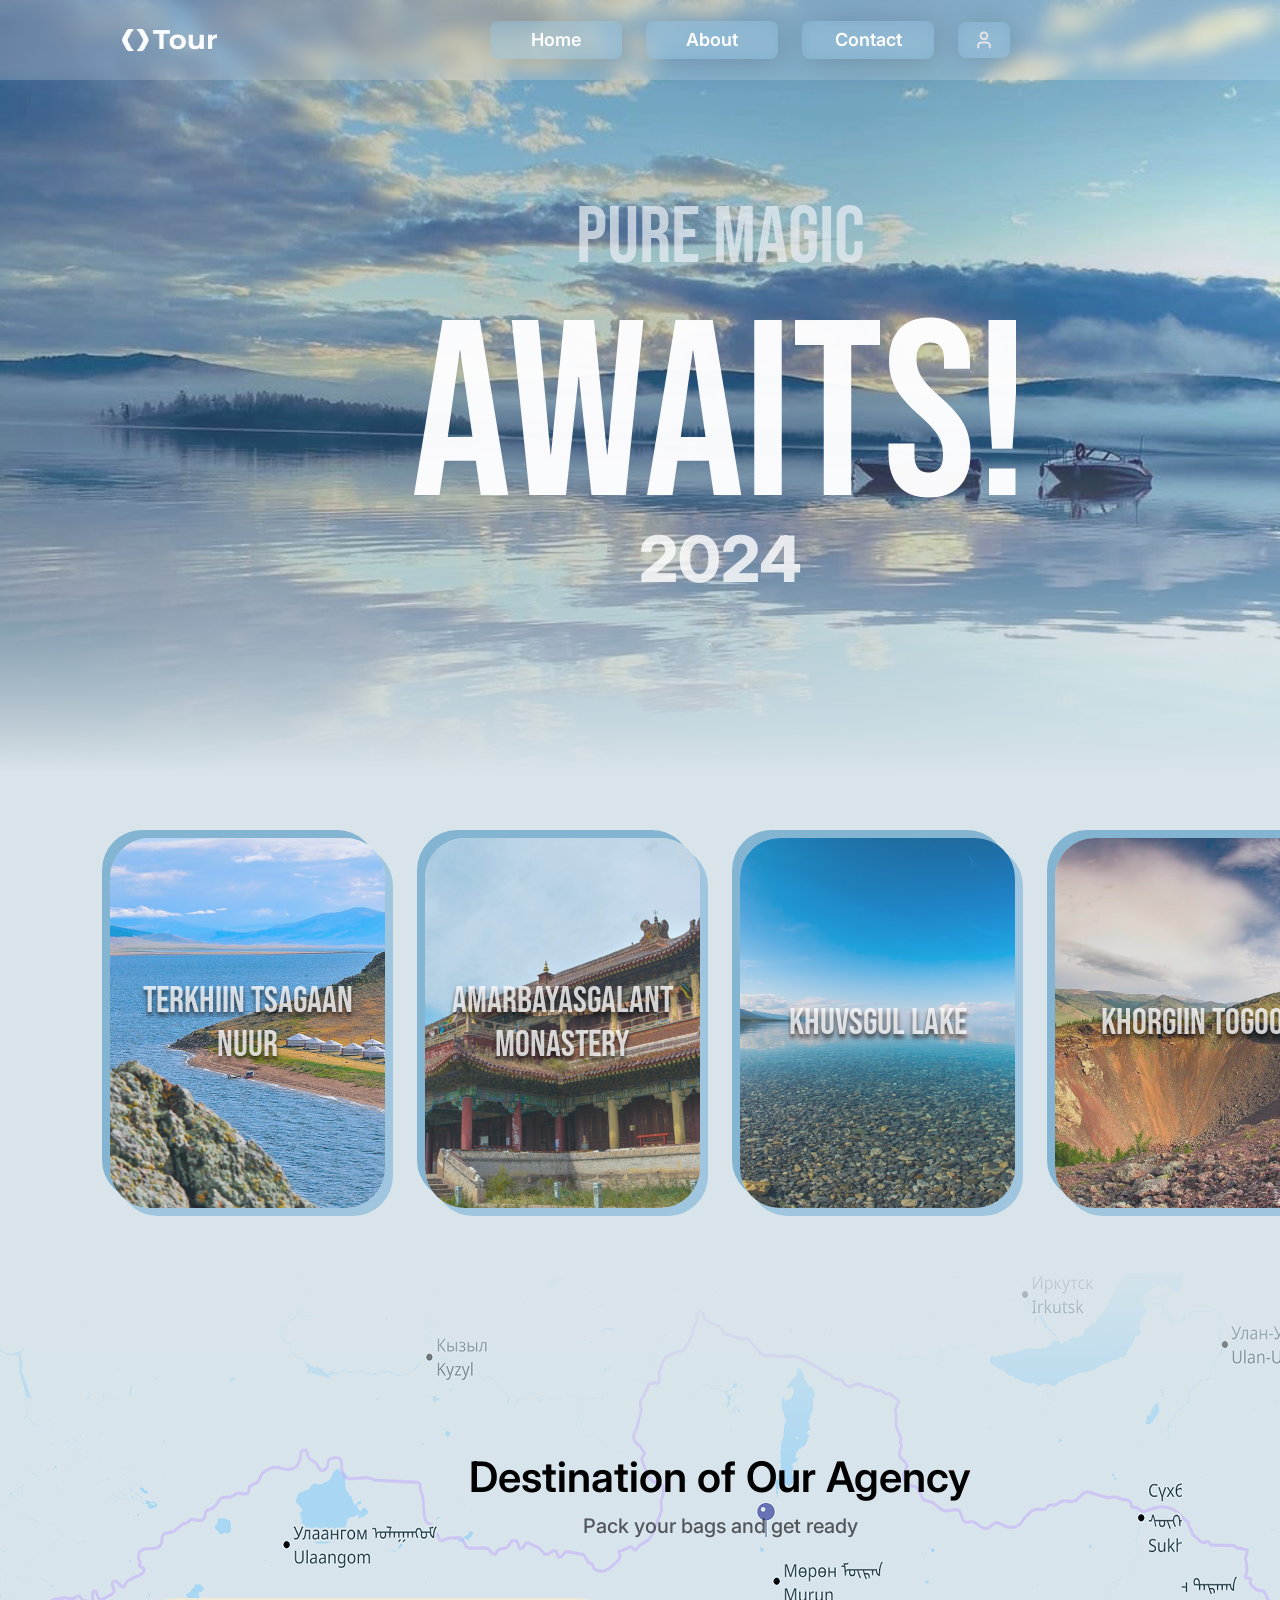
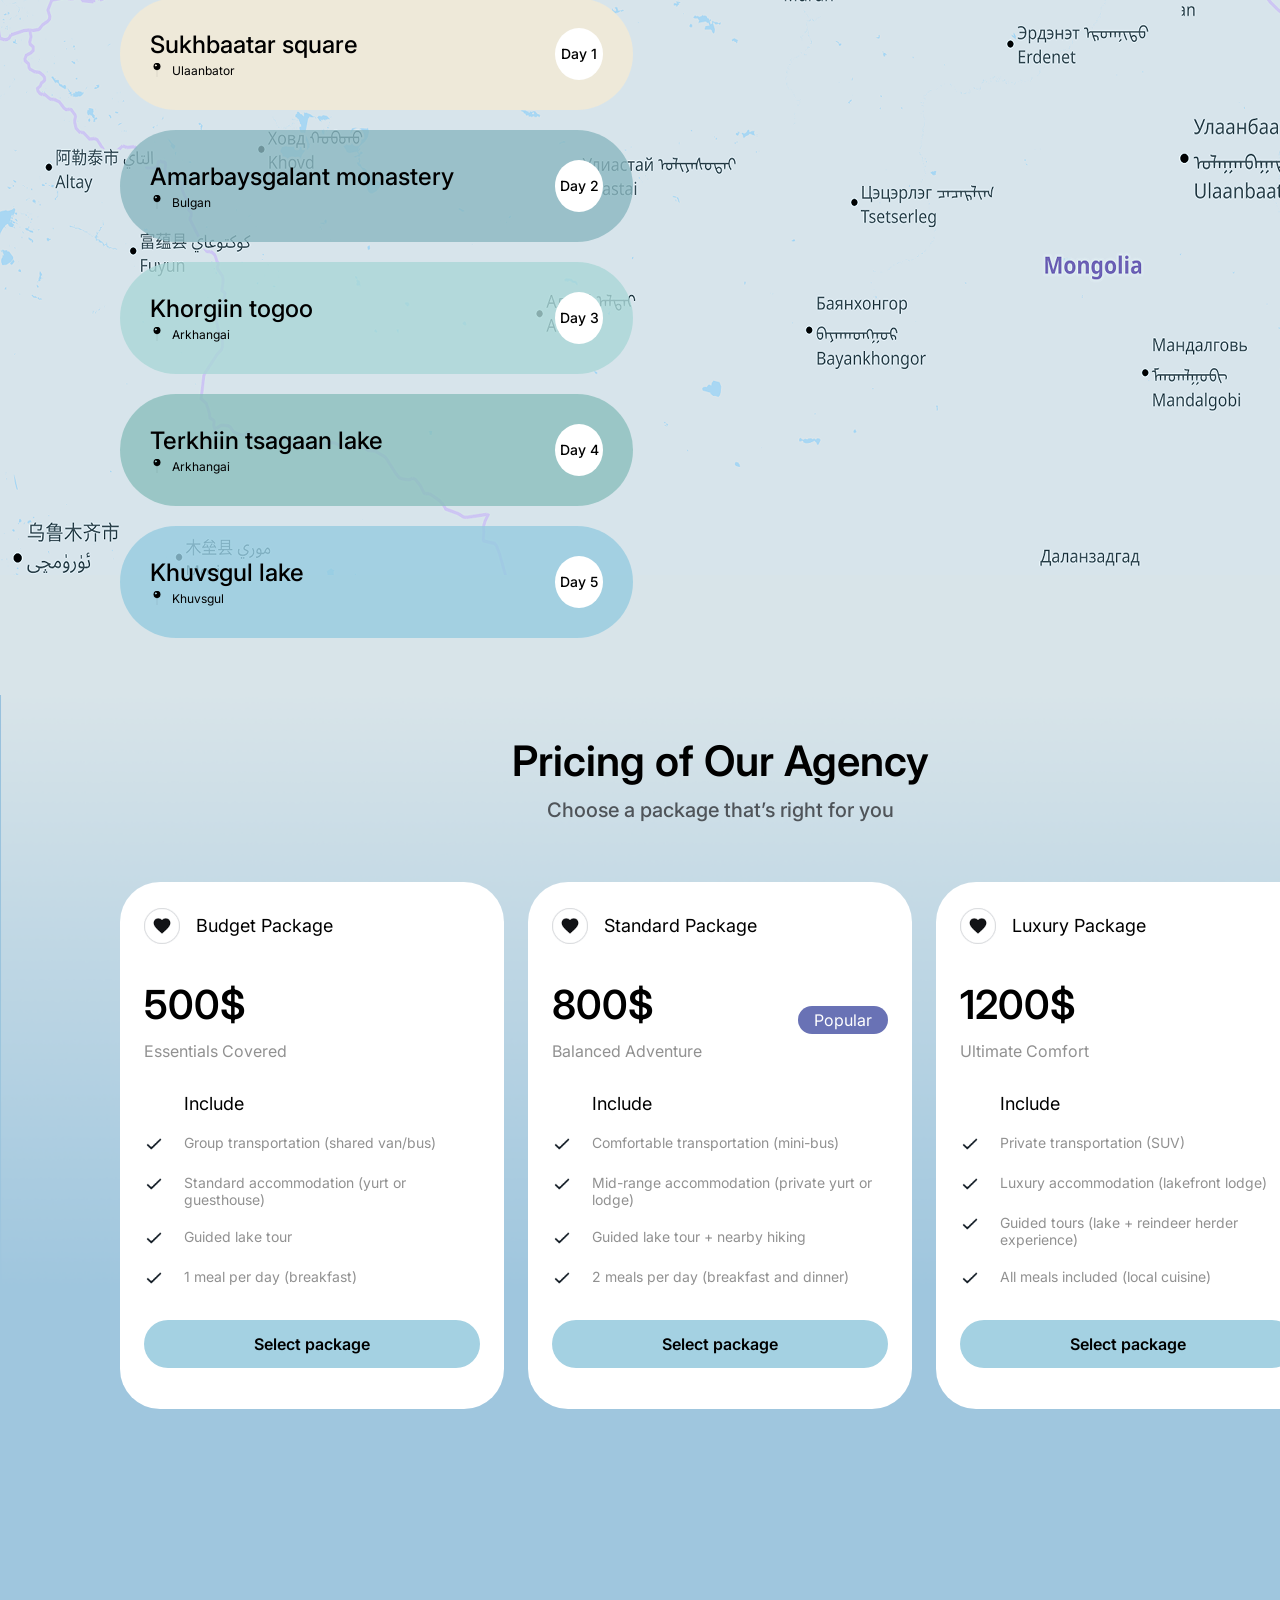
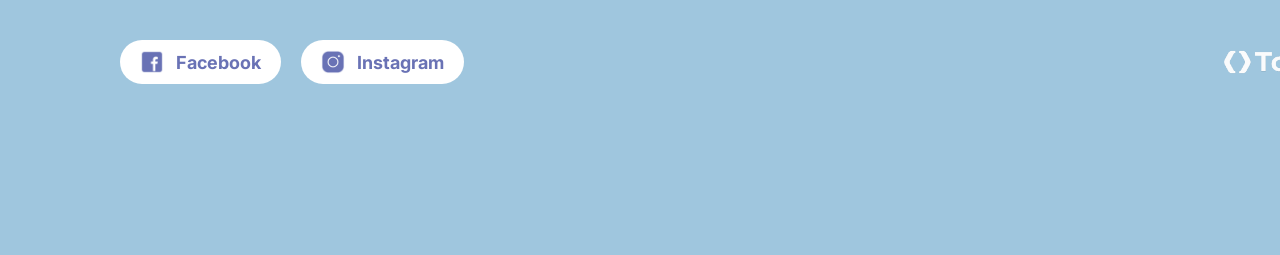
<file: Pinetour/Index.html>
<!doctype html>
<html lang="en">
  <head>
    <meta charset="UTF-8" />
    <meta name="viewport" content="width=device-width, initial-scale=1.0" />
    <title>Pinetour</title>
    <link rel="stylesheet" href="style.css" />
  </head>
  <body>
    <main class="container">
      <header id="headerContainer">
        <img src="/assets/Logo.png" alt="logo" class="logo" />
        <div id="navButtonContainer">
          <a href="#hero" class="navButton">Home </a>
          <a href="#roadmap" class="navButton">About </a>
          <a href="#price" class="navButton">Contact </a>
          <img src="/assets/icon-user.png" alt="user" id="user" />
        </div>
        <div id="languageChanger">EN</div>
      </header>
      <section id="hero">
        <div id="heroTextContainer">
          <p id="pure">Pure magic</p>
          <p id="awaits">Awaits!</p>
          <p id="heronumber">2024</p>
        </div>
      </section>
      <section id="location">
        <div class="card">
          <img
            src="/assets/sec2-location1.png"
            alt="location"
            class="cardImg"
          />
          <div class="cardImgOver"></div>
          <p class="cardText">Terkhiin Tsagaan Nuur</p>
        </div>
        <div class="card">
          <img
            src="/assets/sec2-location2.png"
            alt="location"
            class="cardImg"
          />
          <div class="cardImgOver"></div>
          <p class="cardText">Amarbayasgalant Monastery</p>
        </div>
        <div class="card">
          <img
            src="/assets/sec2-location3.png"
            alt="location"
            class="cardImg"
          />
          <div class="cardImgOver"></div>
          <p class="cardText">Khuvsgul lake</p>
        </div>
        <div class="card">
          <img
            src="/assets/sec2-location4.png"
            alt="location"
            class="cardImg"
          />
          <div class="cardImgOver"></div>
          <p class="cardText">Khorgiin togoo</p>
        </div>
      </section>
      <section id="roadmap">
        <div class="titleTextContainer">
          <p class="bigTitleText">Destination of Our Agency</p>
          <p class="smallTitleText">Pack your bags and get ready</p>
        </div>
        <div id="roadCardContainer">
          <div class="roadCard cardBg-1">
            <div class="cardTextCon">
              <p class="bigText">Sukhbaatar square</p>
              <div class="labelCon">
                <img src="/assets/icon-pin.png" alt="" class="labelIcon" />
                <p class="LabelText">Ulaanbator</p>
              </div>
            </div>
            <div class="DateContainer">Day 1</div>
          </div>

          <div class="roadCard cardBg-2">
            <div class="cardTextCon">
              <p class="bigText">Amarbaysgalant monastery</p>
              <div class="labelCon">
                <img src="/assets/icon-pin.png" alt="" class="labelIcon" />
                <p class="LabelText">Bulgan</p>
              </div>
            </div>
            <div class="DateContainer">Day 2</div>
          </div>

          <div class="roadCard cardBg-3">
            <div class="cardTextCon">
              <p class="bigText">Khorgiin togoo</p>
              <div class="labelCon">
                <img src="/assets/icon-pin.png" alt="" class="labelIcon" />
                <p class="LabelText">Arkhangai</p>
              </div>
            </div>
            <div class="DateContainer">Day 3</div>
          </div>
          <div class="roadCard cardBg-4">
            <div class="cardTextCon">
              <p class="bigText">Terkhiin tsagaan lake</p>
              <div class="labelCon">
                <img src="/assets/icon-pin.png" alt="" class="labelIcon" />
                <p class="LabelText">Arkhangai</p>
              </div>
            </div>
            <div class="DateContainer">Day 4</div>
          </div>
          <div class="roadCard cardBg-5">
            <div class="cardTextCon">
              <p class="bigText">Khuvsgul lake</p>
              <div class="labelCon">
                <img src="/assets/icon-pin.png" alt="" class="labelIcon" />
                <p class="LabelText">Khuvsgul</p>
              </div>
            </div>
            <div class="DateContainer">Day 5</div>
          </div>
          <img
            src="/assets/sec3-day1.png"
            alt="Ulaanbaator"
            class="roadImage"
            id="day1Position"
          />
          <img
            src="/assets/sec3-day2.png"
            alt="Ulaanbaator"
            class="roadImage"
            id="day2Position"
          />
          <img
            src="/assets/sec3-day3.png"
            alt="Ulaanbaator"
            class="roadImage"
            id="day3Position"
          />
          <img
            src="/assets/sec3-day4.png"
            alt="Ulaanbaator"
            class="roadImage"
            id="day4Position"
          />
          <img
            src="/assets/sec3-day5.png"
            alt="Ulaanbaator"
            class="roadImage"
            id="day5Position"
          />
        </div>
      </section>
      <section id="price">
        <div class="titleTextContainer">
          <p class="bigTitleText">Pricing of Our Agency</p>
          <p class="smallTitleText">Choose a package that’s right for you</p>
        </div>
        <div id="priceCardcon">
          <div class="priceCard">
            <div>
              <div class="priceCardTop">
                <img src="/assets/icon-fav.png" alt="" class="priceCardIcon" />
                <p class="priceHeaderText">Budget Package</p>
              </div>
              <div class="priceCardContent">
                <div class="priceBigTextcon">
                  <p class="priceBigtext">500$</p>
                  <p class="priceSmallText">Essentials Covered</p>
                </div>
                <div class="priceListCon">
                  <p class="listTitle">Include</p>
                  <div class="listCon">
                    <img class="listIcon" src="/assets/icon-check.png" alt="" />
                    <p class="listText">
                      Group transportation (shared van/bus)
                    </p>
                  </div>
                  <div class="listCon">
                    <img class="listIcon" src="/assets/icon-check.png" alt="" />
                    <p class="listText">
                      Standard accommodation (yurt or guesthouse)
                    </p>
                  </div>
                  <div class="listCon">
                    <img class="listIcon" src="/assets/icon-check.png" alt="" />
                    <p class="listText">Guided lake tour</p>
                  </div>
                  <div class="listCon">
                    <img class="listIcon" src="/assets/icon-check.png" alt="" />
                    <p class="listText">1 meal per day (breakfast)</p>
                  </div>
                </div>
                <div class="priceCardBtn">
                  <p class="priceBtnText">Select package</p>
                </div>
              </div>
            </div>
          </div>
          <div class="priceCard">
            <div>
              <div class="priceCardTop">
                <img src="/assets/icon-fav.png" alt="" class="priceCardIcon" />
                <p class="priceHeaderText">Standard Package</p>
              </div>
              <div class="priceCardContent">
                <div id="priceTextBadge">
                  <div class="priceBigTextcon">
                    <p class="priceBigtext">800$</p>
                    <p class="priceSmallText">Balanced Adventure</p>
                  </div>
                  <div class="priceBadge">
                    <p class="priceBadgeText">Popular</p>
                  </div>
                </div>
                <div class="priceListCon">
                  <p class="listTitle">Include</p>
                  <div class="listCon">
                    <img class="listIcon" src="/assets/icon-check.png" alt="" />
                    <p class="listText">
                      Comfortable transportation (mini-bus)
                    </p>
                  </div>
                  <div class="listCon">
                    <img class="listIcon" src="/assets/icon-check.png" alt="" />
                    <p class="listText">
                      Mid-range accommodation (private yurt or lodge)
                    </p>
                  </div>
                  <div class="listCon">
                    <img class="listIcon" src="/assets/icon-check.png" alt="" />
                    <p class="listText">Guided lake tour + nearby hiking</p>
                  </div>
                  <div class="listCon">
                    <img class="listIcon" src="/assets/icon-check.png" alt="" />
                    <p class="listText">
                      2 meals per day (breakfast and dinner)
                    </p>
                  </div>
                </div>
                <div class="priceCardBtn">
                  <p class="priceBtnText">Select package</p>
                </div>
              </div>
            </div>
          </div>
          <div class="priceCard">
            <div>
              <div class="priceCardTop">
                <img src="/assets/icon-fav.png" alt="" class="priceCardIcon" />
                <p class="priceHeaderText">Luxury Package</p>
              </div>
              <div class="priceCardContent">
                <div class="priceBigTextcon">
                  <p class="priceBigtext">1200$</p>
                  <p class="priceSmallText">Ultimate Comfort</p>
                </div>
                <div class="priceListCon">
                  <p class="listTitle">Include</p>
                  <div class="listCon">
                    <img
                      class="listIcon"
                      src="/Pinetour/assets/icon-check.png"
                      alt=""
                    />
                    <p class="listText">Private transportation (SUV)</p>
                  </div>
                  <div class="listCon">
                    <img class="listIcon" src="/assets/icon-check.png" alt="" />
                    <p class="listText">
                      Luxury accommodation (lakefront lodge)
                    </p>
                  </div>
                  <div class="listCon">
                    <img class="listIcon" src="/assets/icon-check.png" alt="" />
                    <p class="listText">
                      Guided tours (lake + reindeer herder experience)
                    </p>
                  </div>
                  <div class="listCon">
                    <img class="listIcon" src="/assets/icon-check.png" alt="" />
                    <p class="listText">All meals included (local cuisine)</p>
                  </div>
                </div>
                <div class="priceCardBtn">
                  <p class="priceBtnText">Select package</p>
                </div>
              </div>
            </div>
          </div>
        </div>
        <footer id="footer">
          <div id="socialIconCon">
            <div class="socialIconBtn">
              <img class="socialIcon" src="/assets/icon-fb.png" alt="" />
              <p class="socialText">Facebook</p>
            </div>
            <div class="socialIconBtn">
              <img class="socialIcon" src="/assets/icon-insta.png" alt="" />
              <p class="socialText">Instagram</p>
            </div>
          </div>
          <img src="/assets/Logo.png" alt="logo" class="logo" />
        </footer>
      </section>
    </main>
  </body>
</html>
</file>
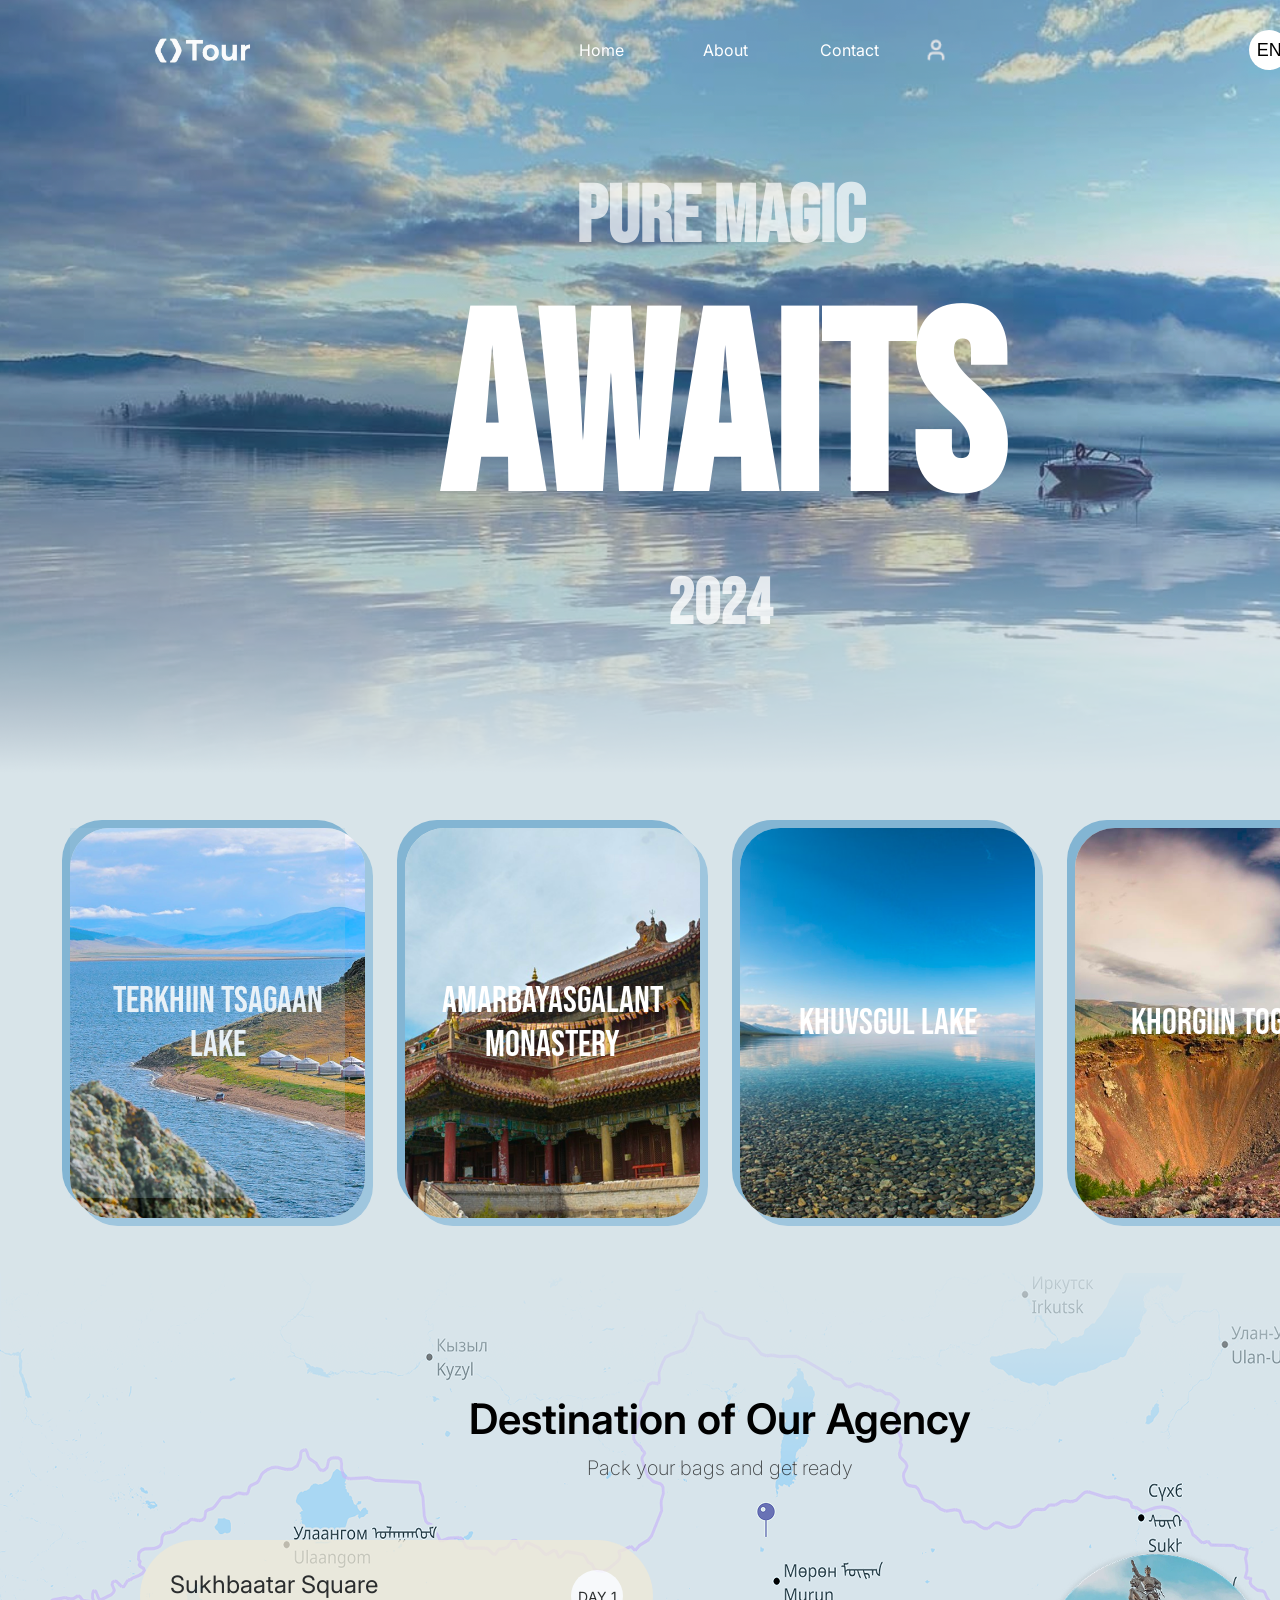
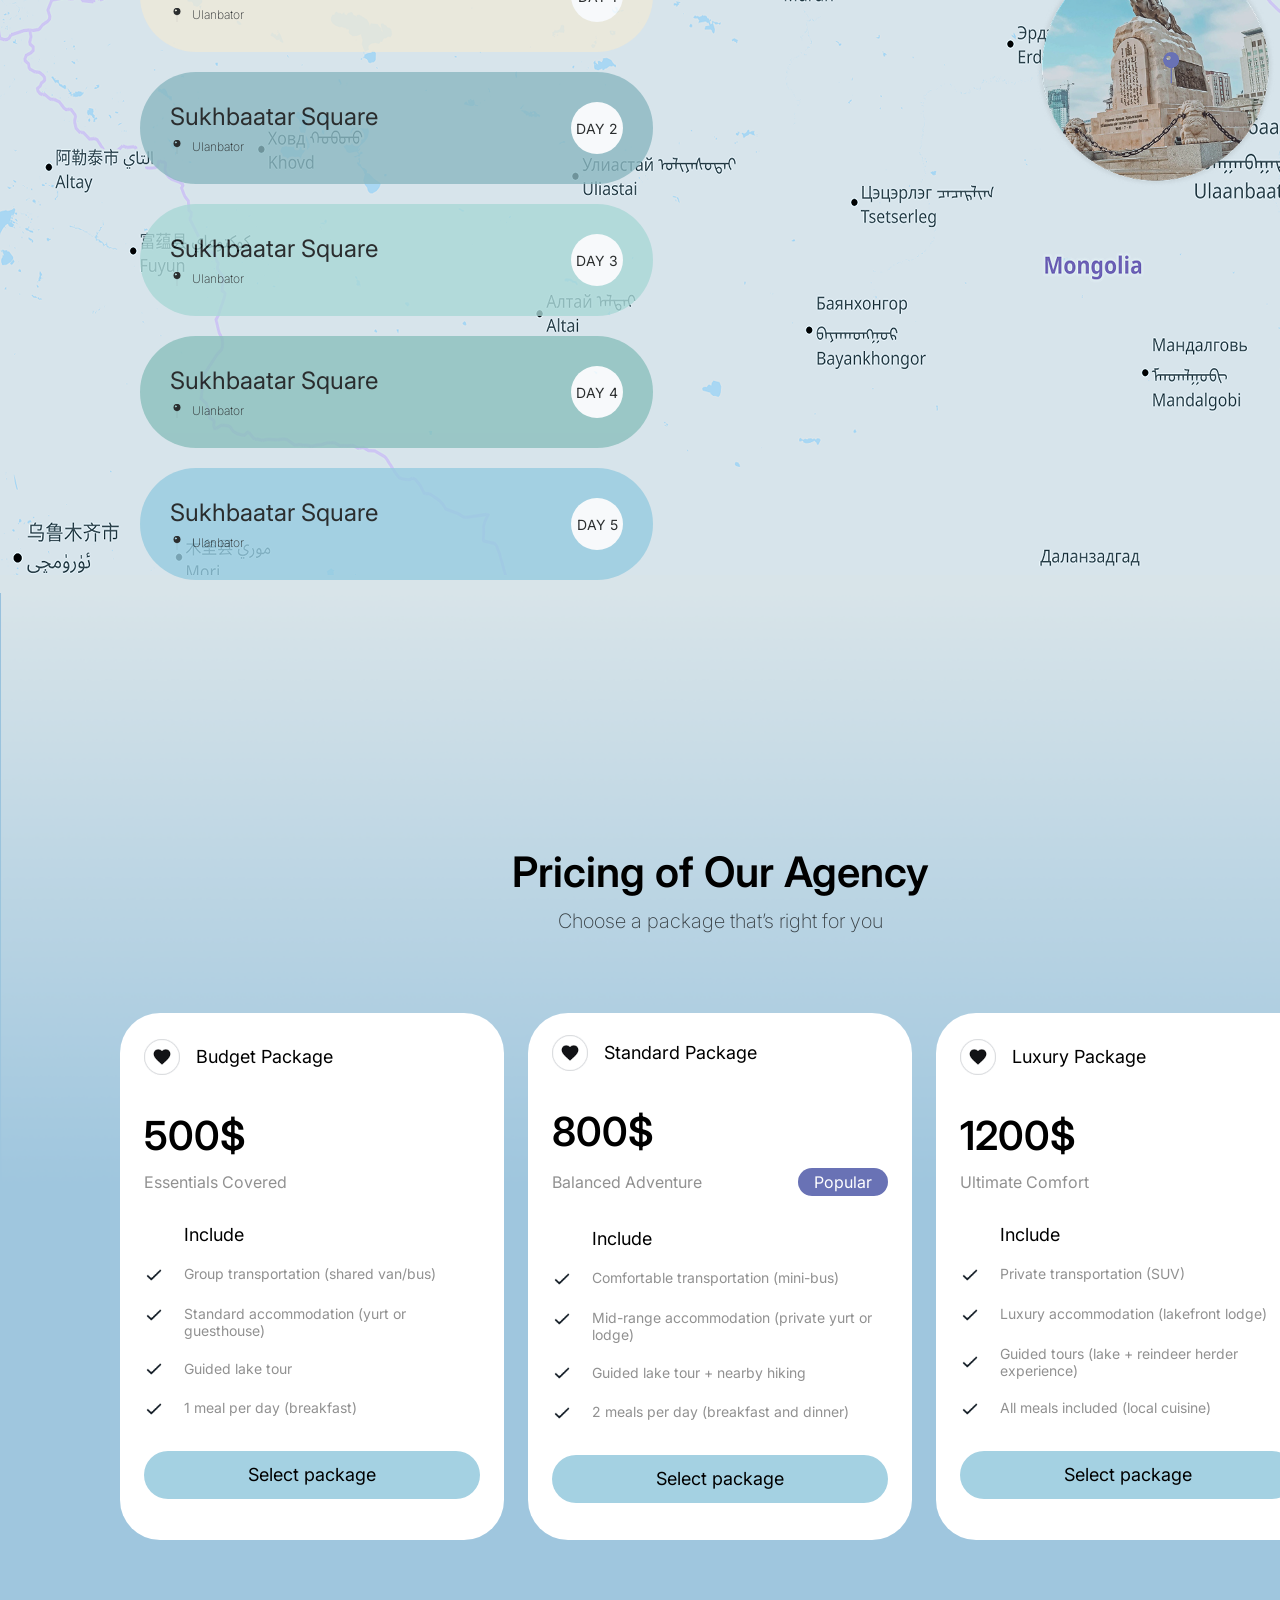
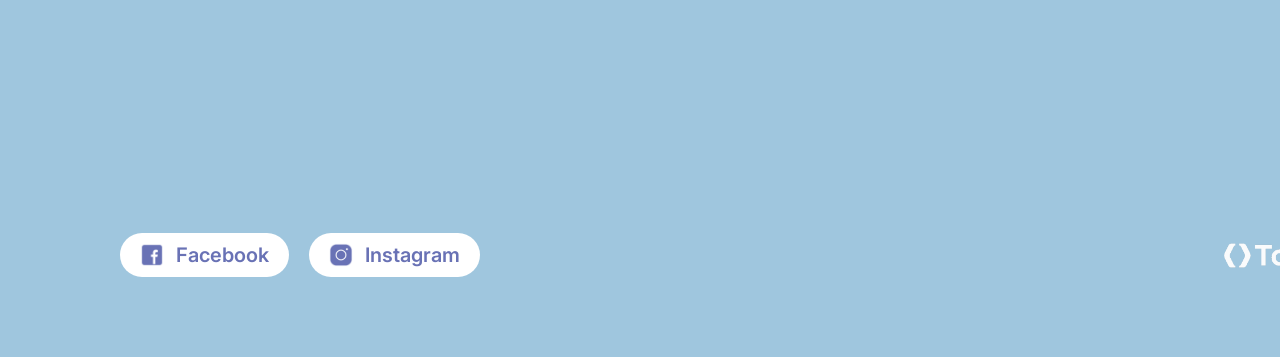
<file: Old-pinetour.html>
<!doctype html>
<html lang="en">
  <head>
    <meta charset="UTF-8" />
    <meta name="viewport" content="width=device-width, initial-scale=1.0" />
    <title>Old-Pinetour</title>
    <link rel="preconnect" href="https://fonts.googleapis.com" />
    <link rel="preconnect" href="https://fonts.gstatic.com" crossorigin />
    <link
      href="https://fonts.googleapis.com/css2?family=Bebas+Neue&display=swap"
      rel="stylesheet"
    />
    <link rel="preconnect" href="https://fonts.googleapis.com" />
    <link rel="preconnect" href="https://fonts.gstatic.com" crossorigin />
    <link
      href="https://fonts.googleapis.com/css2?family=Bebas+Neue&family=Inter:ital,opsz,wght@0,14..32,100..900;1,14..32,100..900&display=swap"
      rel="stylesheet"
    />
  </head>
  <body
    style="
      padding: 0px;
      background-color: #83b5d3;
      margin: auto;
      font-family: bebas neue;
    "
  >
    <div
      style="
        height: 773px;
        width: 1440px;
        margin: auto;
        background-image: url(&quot;Images/sec1-bg.png&quot;);
      "
    >
      <div
        style="
          display: flex;
          justify-content: space-around;
          align-items: center;
          height: 100px;
          width: 1440px;
          color: white;
        "
      >
        <img src="/Images/Logo.png" alt="" style="width: 100px; height: 37px" />
        <div
          style="
            display: flex;
            justify-content: center;
            align-items: center;
            gap: 24px;
          "
        >
          <div
            style="
              width: 100px;
              height: 22px;
              display: flex;
              justify-content: center;
            "
          >
            <p style="margin: auto; font-family: inter; font-weight: 400">
              Home
            </p>
          </div>
          <div
            style="
              width: 100px;
              height: 22px;
              display: flex;
              justify-content: center;
            "
          >
            <p style="margin: auto; font-family: inter; font-weight: 400">
              About
            </p>
          </div>
          <div
            style="
              width: 100px;
              height: 22px;
              display: flex;
              justify-content: center;
            "
          >
            <p style="margin: auto; font-family: inter; font-weight: 400">
              Contact
            </p>
          </div>
          <img
            style="width: 24px; height: 24px"
            src="/Images/icon-user.png"
            alt="user"
          />
        </div>
        <div
          style="
            background-color: white;
            border-radius: 50%;
            height: 40px;
            width: 40px;
            display: flex;
            justify-content: center;
            align-items: center;
            color: black;
            font-family:
              &quot;Gill Sans&quot;, &quot;Gill Sans MT&quot;, Calibri,
              &quot;Trebuchet MS&quot;, sans-serif;
            font-size: 18px;
          "
        >
          EN
        </div>
      </div>
      <div
        style="
          display: flex;
          flex-direction: column;
          gap: 0px;
          color: white;
          margin-top: 70px;
        "
      >
        <h2 style="font-size: 80px; margin: auto; opacity: 70%">Pure magic</h2>
        <h1 style="font-size: 250px; margin: auto">Awaits</h1>
        <h3 style="font-size: 64px; margin: auto; opacity: 80%">2024</h3>
      </div>
    </div>
    <div
      style="
        width: 1440px;
        height: 500px;
        margin: auto;
        background-color: #d8e4e9;
        display: flex;
        justify-content: center;
        align-items: center;
        gap: 40px;
      "
    >
      <div
        style="
          display: flex;
          justify-content: center;
          align-items: center;
          border-radius: 40px;
          background-image: url(&quot;Images/sec2-location1.png&quot;);
          background-size: cover;
          box-shadow:
            -8px -8px 0px 0px #83b5d3,
            8px 8px 0px 0px #9fc6de;
          width: 275px;
          height: 370px;
          padding: 10px;
          position: relative;
        "
      >
        <p
          style="
            color: white;
            width: 232px;
            font-size: 37px;
            margin: auto;
            font-weight: 400;
            text-align: center;
            margin: auto;
          "
        >
          Terkhiin Tsagaan Lake
        </p>
        <div
          style="
            position: absolute;
            top: 0px;
            left: 0px;
            background-color: #9fc6de;
            opacity: 24%;
            z-index: 3;
            width: 275px;
            height: 370px;
          "
        ></div>
      </div>
      <div
        style="
          display: flex;
          justify-content: center;
          align-items: center;
          border-radius: 40px;
          background-image: url(&quot;Images/sec2-location2.png&quot;);
          background-size: cover;
          box-shadow:
            -8px -8px 0px 0px #83b5d3,
            8px 8px 0px 0px #9fc6de;
          width: 275px;
          height: 370px;
          padding: 10px;
        "
      >
        <p
          style="
            color: white;
            font-size: 37px;
            margin: auto;
            font-weight: 400;
            text-align: center;
          "
        >
          Amarbayasgalant Monastery
        </p>
      </div>
      <div
        style="
          display: flex;
          justify-content: center;
          align-items: center;
          border-radius: 40px;
          background-image: url(&quot;Images/sec2-location3.png&quot;);
          background-size: cover;
          box-shadow:
            -8px -8px 0px 0px #83b5d3,
            8px 8px 0px 0px #9fc6de;
          width: 275px;
          height: 370px;
          padding: 10px;
        "
      >
        <p
          style="
            color: white;
            font-size: 37px;
            margin: auto;
            font-weight: 400;
            text-align: center;
          "
        >
          Khuvsgul lake
        </p>
      </div>
      <div
        style="
          display: flex;
          justify-content: center;
          align-items: center;
          border-radius: 40px;
          background-image: url(&quot;Images/sec2-location4.png&quot;);
          background-size: cover;
          box-shadow:
            -8px -8px 0px 0px #83b5d3,
            8px 8px 0px 0px #9fc6de;
          width: 275px;
          height: 370px;
          padding: 10px;
        "
      >
        <p
          style="
            color: white;
            font-size: 37px;
            margin: auto;
            font-weight: 400;
            text-align: center;
          "
        >
          Khorgiin togoo
        </p>
      </div>
    </div>
    <div
      style="
        width: 1440px;
        height: 920px;
        background-image: url(&quot;/Images/sec3-bg.png&quot;);
        margin: auto;
        display: flex;
        justify-content: start;
        flex-direction: column;
      "
    >
      <div
        style="
          display: flex;
          justify-content: start;
          flex-direction: column;
          align-items: center;
          margin-top: 120px;
          gap: 12px;
        "
      >
        <h4
          style="
            font-size: 42px;
            font-weight: 600;
            margin: 0px;
            font-family: Inter;
          "
        >
          Destination of Our Agency
        </h4>
        <p
          style="
            font-size: 20px;
            font-weight: 200;
            opacity: 70%;
            margin: 0px;
            font-family: Inter;
          "
        >
          Pack your bags and get ready
        </p>
      </div>

      <div style="display: flex; justify-content: center">
        <div
          style="
            width: 513px;
            display: flex;
            justify-content: start;
            flex-direction: column;
            gap: 20px;
            margin-top: 60px;
          "
        >
          <div
            style="
              height: 112px;
              background-color: #eee9d9;
              opacity: 80%;
              display: flex;
              justify-content: space-between;
              align-items: center;
              padding-left: 30px;
              padding-right: 30px;
              border-radius: 120px;
            "
          >
            <div
              style="
                display: flex;
                justify-content: center;
                flex-direction: column;
                gap: 8px;
              "
            >
              <p
                style="
                  margin: 0px;
                  font-family: Inter;
                  font-size: 24px;
                  font-weight: 400;
                "
              >
                Sukhbaatar Square
              </p>
              <div
                style="
                  display: flex;
                  justify-content: start;
                  align-items: center;
                  column-gap: 8px;
                "
              >
                <img
                  style="width: 14px; height: 14px"
                  src="/Images/icon-pin.png"
                  alt=""
                />
                <p
                  style="
                    margin: 0px;
                    font-family: Inter;
                    font-size: 12px;
                    font-weight: 200;
                  "
                >
                  Ulanbator
                </p>
              </div>
            </div>
            <div
              style="
                width: 52px;
                height: 52px;
                background-color: white;
                display: flex;
                justify-content: center;
                align-items: center;
                border-radius: 50%;
                font-size: 14px;
                font-family: inter;
                font-weight: 400;
              "
            >
              DAY 1
            </div>
          </div>
          <div
            style="
              height: 112px;
              background-color: #8bb8c1;
              opacity: 80%;
              display: flex;
              justify-content: space-between;
              align-items: center;
              padding-left: 30px;
              padding-right: 30px;
              border-radius: 120px;
            "
          >
            <div
              style="
                display: flex;
                justify-content: center;
                flex-direction: column;
                gap: 8px;
              "
            >
              <p
                style="
                  margin: 0px;
                  font-family: Inter;
                  font-size: 24px;
                  font-weight: 400;
                "
              >
                Sukhbaatar Square
              </p>
              <div
                style="
                  display: flex;
                  justify-content: start;
                  align-items: center;
                  column-gap: 8px;
                "
              >
                <img
                  style="width: 14px; height: 14px"
                  src="/Images/icon-pin.png"
                  alt=""
                />
                <p
                  style="
                    margin: 0px;
                    font-family: Inter;
                    font-size: 12px;
                    font-weight: 200;
                  "
                >
                  Ulanbator
                </p>
              </div>
            </div>
            <div
              style="
                width: 52px;
                height: 52px;
                background-color: white;
                display: flex;
                justify-content: center;
                align-items: center;
                border-radius: 50%;
                font-size: 14px;
                font-family: inter;
                font-weight: 400;
              "
            >
              DAY 2
            </div>
          </div>
          <div
            style="
              height: 112px;
              background-color: #aad8d7;
              opacity: 80%;
              display: flex;
              justify-content: space-between;
              align-items: center;
              padding-left: 30px;
              padding-right: 30px;
              border-radius: 120px;
            "
          >
            <div
              style="
                display: flex;
                justify-content: center;
                flex-direction: column;
                gap: 8px;
              "
            >
              <p
                style="
                  margin: 0px;
                  font-family: Inter;
                  font-size: 24px;
                  font-weight: 400;
                "
              >
                Sukhbaatar Square
              </p>
              <div
                style="
                  display: flex;
                  justify-content: start;
                  align-items: center;
                  column-gap: 8px;
                "
              >
                <img
                  style="width: 14px; height: 14px"
                  src="/Images/icon-pin.png"
                  alt=""
                />
                <p
                  style="
                    margin: 0px;
                    font-family: Inter;
                    font-size: 12px;
                    font-weight: 200;
                  "
                >
                  Ulanbator
                </p>
              </div>
            </div>
            <div
              style="
                width: 52px;
                height: 52px;
                background-color: white;
                display: flex;
                justify-content: center;
                align-items: center;
                border-radius: 50%;
                font-size: 14px;
                font-family: inter;
                font-weight: 400;
              "
            >
              DAY 3
            </div>
          </div>
          <div
            style="
              height: 112px;
              background-color: #8bc0bd;
              opacity: 80%;
              display: flex;
              justify-content: space-between;
              align-items: center;
              padding-left: 30px;
              padding-right: 30px;
              border-radius: 120px;
            "
          >
            <div
              style="
                display: flex;
                justify-content: center;
                flex-direction: column;
                gap: 8px;
              "
            >
              <p
                style="
                  margin: 0px;
                  font-family: Inter;
                  font-size: 24px;
                  font-weight: 400;
                "
              >
                Sukhbaatar Square
              </p>
              <div
                style="
                  display: flex;
                  justify-content: start;
                  align-items: center;
                  column-gap: 8px;
                "
              >
                <img
                  style="width: 14px; height: 14px"
                  src="/Images/icon-pin.png"
                  alt=""
                />
                <p
                  style="
                    margin: 0px;
                    font-family: Inter;
                    font-size: 12px;
                    font-weight: 200;
                  "
                >
                  Ulanbator
                </p>
              </div>
            </div>
            <div
              style="
                width: 52px;
                height: 52px;
                background-color: white;
                display: flex;
                justify-content: center;
                align-items: center;
                border-radius: 50%;
                font-size: 14px;
                font-family: inter;
                font-weight: 400;
              "
            >
              DAY 4
            </div>
          </div>
          <div
            style="
              height: 112px;
              background-color: #97cce0;
              opacity: 80%;
              display: flex;
              justify-content: space-between;
              align-items: center;
              padding-left: 30px;
              padding-right: 30px;
              border-radius: 120px;
            "
          >
            <div
              style="
                display: flex;
                justify-content: center;
                flex-direction: column;
                gap: 8px;
              "
            >
              <p
                style="
                  margin: 0px;
                  font-family: Inter;
                  font-size: 24px;
                  font-weight: 400;
                "
              >
                Sukhbaatar Square
              </p>
              <div
                style="
                  display: flex;
                  justify-content: start;
                  align-items: center;
                  column-gap: 8px;
                "
              >
                <img
                  style="width: 14px; height: 14px"
                  src="/Images/icon-pin.png"
                  alt=""
                />
                <p
                  style="
                    margin: 0px;
                    font-family: Inter;
                    font-size: 12px;
                    font-weight: 200;
                  "
                >
                  Ulanbator
                </p>
              </div>
            </div>
            <div
              style="
                width: 52px;
                height: 52px;
                background-color: white;
                display: flex;
                justify-content: center;
                align-items: center;
                border-radius: 50%;
                font-size: 14px;
                font-family: inter;
                font-weight: 400;
              "
            >
              DAY 5
            </div>
          </div>
        </div>
        <div
          style="
            width: 647px;
            display: flex;
            justify-content: center;
            align-items: center;
            position: relative;
          "
        >
          <div>
            <img
              style="
                width: 245px;
                height: 245px;
                position: absolute;
                top: 65px;
                right: 22px;
              "
              src="/Images/sec3-day1.png"
              alt=""
            />
          </div>
          <div></div>
          <div></div>
          <div></div>
          <div></div>
        </div>
      </div>
    </div>
    <div
      style="
        width: 1440px;
        height: 1120px;
        background-image: url(/Images/sec4-bg.png);
        background-size: cover;
        margin: auto;
        padding-top: 40px;
        display: flex;
        justify-content: center;
        flex-direction: column;
        align-items: center;
        gap: 80px;
      "
    >
      <div
        style="
          display: flex;
          justify-content: start;
          flex-direction: column;
          align-items: center;
          gap: 12px;
        "
      >
        <h4
          style="
            font-size: 42px;
            font-weight: 600;
            margin: 0px;
            font-family: Inter;
          "
        >
          Pricing of Our Agency
        </h4>
        <p
          style="
            font-size: 20px;
            font-weight: 200;
            opacity: 70%;
            margin: 0px;
            font-family: Inter;
          "
        >
          Choose a package that’s right for you
        </p>
      </div>
      <div
        style="
          display: flex;
          justify-content: center;
          align-items: center;
          gap: 24px;
        "
      >
        <div
          style="
            width: 384px;
            height: 527px;
            background-color: white;
            border-radius: 40px;
            display: flex;
            justify-content: center;
            flex-direction: column;
          "
        >
          <div
            style="
              display: flex;
              justify-content: start;
              align-items: center;
              padding: 32px 24px 24px 24px;
              gap: 16px;
            "
          >
            <img
              style="height: 36px; width: 36px"
              src="/Images/icon-fav.png"
              alt=""
            />
            <p
              style="
                font-family: inter;
                font-size: 18px;
                font-weight: 400;
                margin: 0px;
              "
            >
              Budget Package
            </p>
          </div>
          <div
            style="
              display: flex;
              justify-content: star;
              flex-direction: column;
              align-items: start;
              padding: 12px 24px 48px 24px;
              gap: 32px;
            "
          >
            <div
              style="
                display: flex;
                justify-content: start;
                flex-direction: column;
                align-items: start;
                gap: 12px;
              "
            >
              <p
                style="
                  font-family: inter;
                  font-size: 40px;
                  font-weight: 600;
                  margin: 0;
                "
              >
                500$
              </p>
              <p
                style="
                  font-family: inter;
                  font-size: 16px;
                  font-weight: 400;
                  color: #919191;
                  margin: 0;
                "
              >
                Essentials Covered
              </p>
            </div>
            <div
              style="
                display: flex;
                justify-content: start;
                flex-direction: column;
                gap: 20px;
              "
            >
              <p
                style="
                  font-family: inter;
                  font-size: 18px;
                  font-weight: 400;
                  margin: 0px;
                  padding: 0px 40px 0px 40px;
                "
              >
                Include
              </p>
              <div style="display: flex; justify-content: start; gap: 20px">
                <img
                  style="width: 20px; height: 20px"
                  src="/Images/icon-check.png"
                  alt=""
                />
                <p
                  style="
                    color: #919191;
                    font-family: inter;
                    font-size: 14px;
                    font-weight: 400;
                    margin: 0px;
                  "
                >
                  Group transportation (shared van/bus)
                </p>
              </div>
              <div style="display: flex; justify-content: start; gap: 20px">
                <img
                  style="width: 20px; height: 20px"
                  src="/Images/icon-check.png"
                  alt=""
                />
                <p
                  style="
                    color: #919191;
                    font-family: inter;
                    font-size: 14px;
                    font-weight: 400;
                    margin: 0px;
                  "
                >
                  Standard accommodation (yurt or guesthouse)
                </p>
              </div>
              <div
                style="
                  display: flex;
                  justify-content: start;
                  align-items: center;
                  gap: 20px;
                "
              >
                <img
                  style="width: 20px; height: 20px"
                  src="/Images/icon-check.png"
                  alt=""
                />
                <p
                  style="
                    color: #919191;
                    font-family: inter;
                    font-size: 14px;
                    font-weight: 400;
                    margin: 0px;
                  "
                >
                  Guided lake tour
                </p>
              </div>
              <div style="display: flex; justify-content: start; gap: 20px">
                <img
                  style="width: 20px; height: 20px"
                  src="/Images/icon-check.png"
                  alt=""
                />
                <p
                  style="
                    color: #919191;
                    font-family: inter;
                    font-size: 14px;
                    font-weight: 400;
                    margin: 0px;
                  "
                >
                  1 meal per day (breakfast)
                </p>
              </div>
            </div>
            <div
              style="
                background-color: #a4d1e2;
                display: flex;
                justify-content: center;
                flex-direction: row;
                align-items: center;
                border-radius: 999px;
                height: 48px;
                width: 100%;
              "
            >
              <p
                style="
                  font-family: inter;
                  font-size: 18px;
                  font-weight: 400;
                  margin: 0px;
                  padding: 0px 40px 0px 40px;
                "
              >
                Select package
              </p>
            </div>
          </div>
        </div>
        <div
          style="
            width: 384px;
            height: 527px;
            background-color: white;
            border-radius: 40px;
            display: flex;
            justify-content: center;
            flex-direction: column;
          "
        >
          <div
            style="
              display: flex;
              justify-content: start;
              align-items: center;
              padding: 32px 24px 24px 24px;
              gap: 16px;
            "
          >
            <img
              style="height: 36px; width: 36px"
              src="/Images/icon-fav.png"
              alt=""
            />
            <p
              style="
                font-family: inter;
                font-size: 18px;
                font-weight: 400;
                margin: 0px;
              "
            >
              Standard Package
            </p>
          </div>
          <div
            style="
              display: flex;
              justify-content: star;
              flex-direction: column;
              align-items: start;
              padding: 12px 24px 48px 24px;
              gap: 32px;
            "
          >
            <div
              style="
                display: flex;
                justify-content: start;
                flex-direction: column;
                align-items: start;
                gap: 12px;
              "
            >
              <p
                style="
                  font-family: inter;
                  font-size: 40px;
                  font-weight: 600;
                  margin: 0;
                "
              >
                800$
              </p>
              <div
                style="
                  display: flex;
                  justify-content: space-between;
                  align-items: center;
                  width: 336px;
                "
              >
                <p
                  style="
                    font-family: inter;
                    font-size: 16px;
                    font-weight: 400;
                    color: #919191;
                    margin: 0;
                  "
                >
                  Balanced Adventure
                </p>
                <div
                  style="
                    background-color: #6972b5;
                    display: flex;
                    justify-content: center;
                    flex-direction: row;
                    border-radius: 999px;
                  "
                >
                  <p
                    style="
                      font-family: inter;
                      font-size: 16px;
                      font-weight: 400;
                      color: white;
                      margin: 0;
                      padding: 4px 16px 4px 16px;
                    "
                  >
                    Popular
                  </p>
                </div>
              </div>
            </div>
            <div
              style="
                display: flex;
                justify-content: start;
                flex-direction: column;
                gap: 20px;
              "
            >
              <p
                style="
                  font-family: inter;
                  font-size: 18px;
                  font-weight: 400;
                  margin: 0px;
                  padding: 0px 40px 0px 40px;
                "
              >
                Include
              </p>
              <div style="display: flex; justify-content: start; gap: 20px">
                <img
                  style="width: 20px; height: 20px"
                  src="/Images/icon-check.png"
                  alt=""
                />
                <p
                  style="
                    color: #919191;
                    font-family: inter;
                    font-size: 14px;
                    font-weight: 400;
                    margin: 0px;
                  "
                >
                  Comfortable transportation (mini-bus)
                </p>
              </div>
              <div style="display: flex; justify-content: start; gap: 20px">
                <img
                  style="width: 20px; height: 20px"
                  src="/Images/icon-check.png"
                  alt=""
                />
                <p
                  style="
                    color: #919191;
                    font-family: inter;
                    font-size: 14px;
                    font-weight: 400;
                    margin: 0px;
                  "
                >
                  Mid-range accommodation (private yurt or lodge)
                </p>
              </div>
              <div
                style="
                  display: flex;
                  justify-content: start;
                  align-items: center;
                  gap: 20px;
                "
              >
                <img
                  style="width: 20px; height: 20px"
                  src="/Images/icon-check.png"
                  alt=""
                />
                <p
                  style="
                    color: #919191;
                    font-family: inter;
                    font-size: 14px;
                    font-weight: 400;
                    margin: 0px;
                  "
                >
                  Guided lake tour + nearby hiking
                </p>
              </div>
              <div style="display: flex; justify-content: start; gap: 20px">
                <img
                  style="width: 20px; height: 20px"
                  src="/Images/icon-check.png"
                  alt=""
                />
                <p
                  style="
                    color: #919191;
                    font-family: inter;
                    font-size: 14px;
                    font-weight: 400;
                    margin: 0px;
                  "
                >
                  2 meals per day (breakfast and dinner)
                </p>
              </div>
            </div>
            <div
              style="
                background-color: #a4d1e2;
                display: flex;
                justify-content: center;
                flex-direction: row;
                align-items: center;
                border-radius: 999px;
                height: 48px;
                width: 100%;
              "
            >
              <p
                style="
                  font-family: inter;
                  font-size: 18px;
                  font-weight: 400;
                  margin: 0px;
                  padding: 0px 40px 0px 40px;
                "
              >
                Select package
              </p>
            </div>
          </div>
        </div>
        <div
          style="
            width: 384px;
            height: 527px;
            background-color: white;
            border-radius: 40px;
            display: flex;
            justify-content: center;
            flex-direction: column;
          "
        >
          <div
            style="
              display: flex;
              justify-content: start;
              align-items: center;
              padding: 32px 24px 24px 24px;
              gap: 16px;
            "
          >
            <img
              style="height: 36px; width: 36px"
              src="/Images/icon-fav.png"
              alt=""
            />
            <p
              style="
                font-family: inter;
                font-size: 18px;
                font-weight: 400;
                margin: 0px;
              "
            >
              Luxury Package
            </p>
          </div>
          <div
            style="
              display: flex;
              justify-content: star;
              flex-direction: column;
              align-items: start;
              padding: 12px 24px 48px 24px;
              gap: 32px;
            "
          >
            <div
              style="
                display: flex;
                justify-content: start;
                flex-direction: column;
                align-items: start;
                gap: 12px;
              "
            >
              <p
                style="
                  font-family: inter;
                  font-size: 40px;
                  font-weight: 600;
                  margin: 0;
                "
              >
                1200$
              </p>
              <p
                style="
                  font-family: inter;
                  font-size: 16px;
                  font-weight: 400;
                  color: #919191;
                  margin: 0;
                "
              >
                Ultimate Comfort
              </p>
            </div>
            <div
              style="
                display: flex;
                justify-content: start;
                flex-direction: column;
                gap: 20px;
              "
            >
              <p
                style="
                  font-family: inter;
                  font-size: 18px;
                  font-weight: 400;
                  margin: 0px;
                  padding: 0px 40px 0px 40px;
                "
              >
                Include
              </p>
              <div style="display: flex; justify-content: start; gap: 20px">
                <img
                  style="width: 20px; height: 20px"
                  src="/Images/icon-check.png"
                  alt=""
                />
                <p
                  style="
                    color: #919191;
                    font-family: inter;
                    font-size: 14px;
                    font-weight: 400;
                    margin: 0px;
                  "
                >
                  Private transportation (SUV)
                </p>
              </div>
              <div style="display: flex; justify-content: start; gap: 20px">
                <img
                  style="width: 20px; height: 20px"
                  src="/Images/icon-check.png"
                  alt=""
                />
                <p
                  style="
                    color: #919191;
                    font-family: inter;
                    font-size: 14px;
                    font-weight: 400;
                    margin: 0px;
                  "
                >
                  Luxury accommodation (lakefront lodge)
                </p>
              </div>
              <div
                style="
                  display: flex;
                  justify-content: start;
                  align-items: center;
                  gap: 20px;
                "
              >
                <img
                  style="width: 20px; height: 20px"
                  src="/Images/icon-check.png"
                  alt=""
                />
                <p
                  style="
                    color: #919191;
                    font-family: inter;
                    font-size: 14px;
                    font-weight: 400;
                    margin: 0px;
                  "
                >
                  Guided tours (lake + reindeer herder experience)
                </p>
              </div>
              <div style="display: flex; justify-content: start; gap: 20px">
                <img
                  style="width: 20px; height: 20px"
                  src="/Images/icon-check.png"
                  alt=""
                />
                <p
                  style="
                    color: #919191;
                    font-family: inter;
                    font-size: 14px;
                    font-weight: 400;
                    margin: 0px;
                  "
                >
                  All meals included (local cuisine)
                </p>
              </div>
            </div>
            <div
              style="
                background-color: #a4d1e2;
                display: flex;
                justify-content: center;
                flex-direction: row;
                align-items: center;
                border-radius: 999px;
                height: 48px;
                width: 100%;
              "
            >
              <p
                style="
                  font-family: inter;
                  font-size: 18px;
                  font-weight: 400;
                  margin: 0px;
                  padding: 0px 40px 0px 40px;
                "
              >
                Select package
              </p>
            </div>
          </div>
        </div>
      </div>
    </div>
    <div
      style="
        width: 1440px;
        height: 204px;
        background-color: #9fc6de;
        display: flex;
        justify-content: center;
        align-items: center;
        margin: auto;
        gap: 80px;
      "
    >
      <div
        style="
          width: 1200px;
          display: flex;
          justify-content: space-between;
          align-items: center;
        "
      >
        <div
          style="
            display: flex;
            justify-content: space-between;
            align-items: center;
            gap: 20px;
          "
        >
          <div
            style="
              background-color: white;
              display: flex;
              justify-content: center;
              align-items: center;
              padding: 10px 20px 10px 20px;
              border-radius: 999px;
              gap: 12px;
            "
          >
            <img
              style="width: 24px; height: 24px"
              src="/Images/icon-fb.png"
              alt=""
            />
            <p
              style="
                font-size: 20px;
                font-family: inter;
                font-weight: 600;
                color: #6972b5;
                margin: 0;
              "
            >
              Facebook
            </p>
          </div>
          <div
            style="
              background-color: white;
              display: flex;
              justify-content: center;
              align-items: center;
              padding: 10px 20px 10px 20px;
              border-radius: 999px;
              gap: 12px;
            "
          >
            <img
              style="width: 24px; height: 24px"
              src="/Images/icon-insta.png"
              alt=""
            />
            <p
              style="
                font-size: 20px;
                font-family: inter;
                font-weight: 600;
                color: #6972b5;
                margin: 0;
              "
            >
              Instagram
            </p>
          </div>
        </div>
        <img src="/Images/Logo.png" alt="" style="width: 100px; height: 37px" />
      </div>
    </div>
  </body>
</html>
</file>
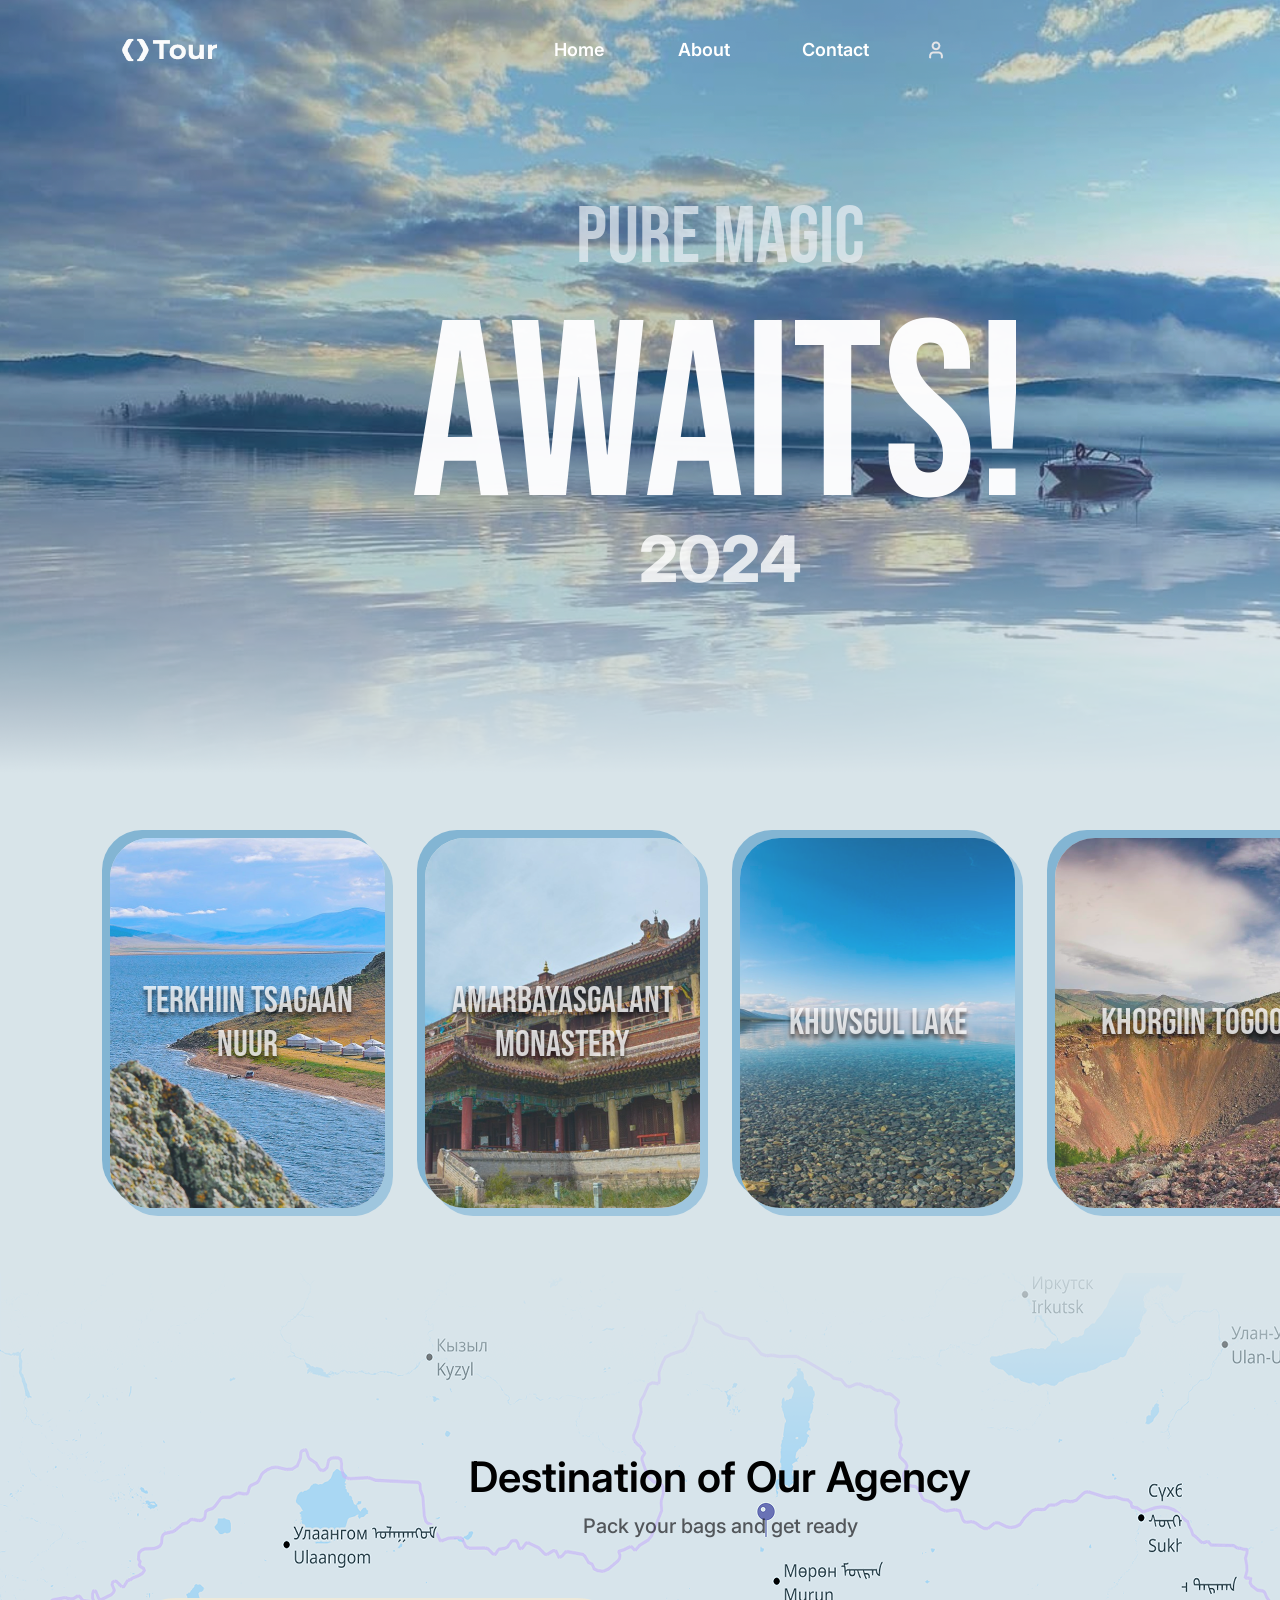
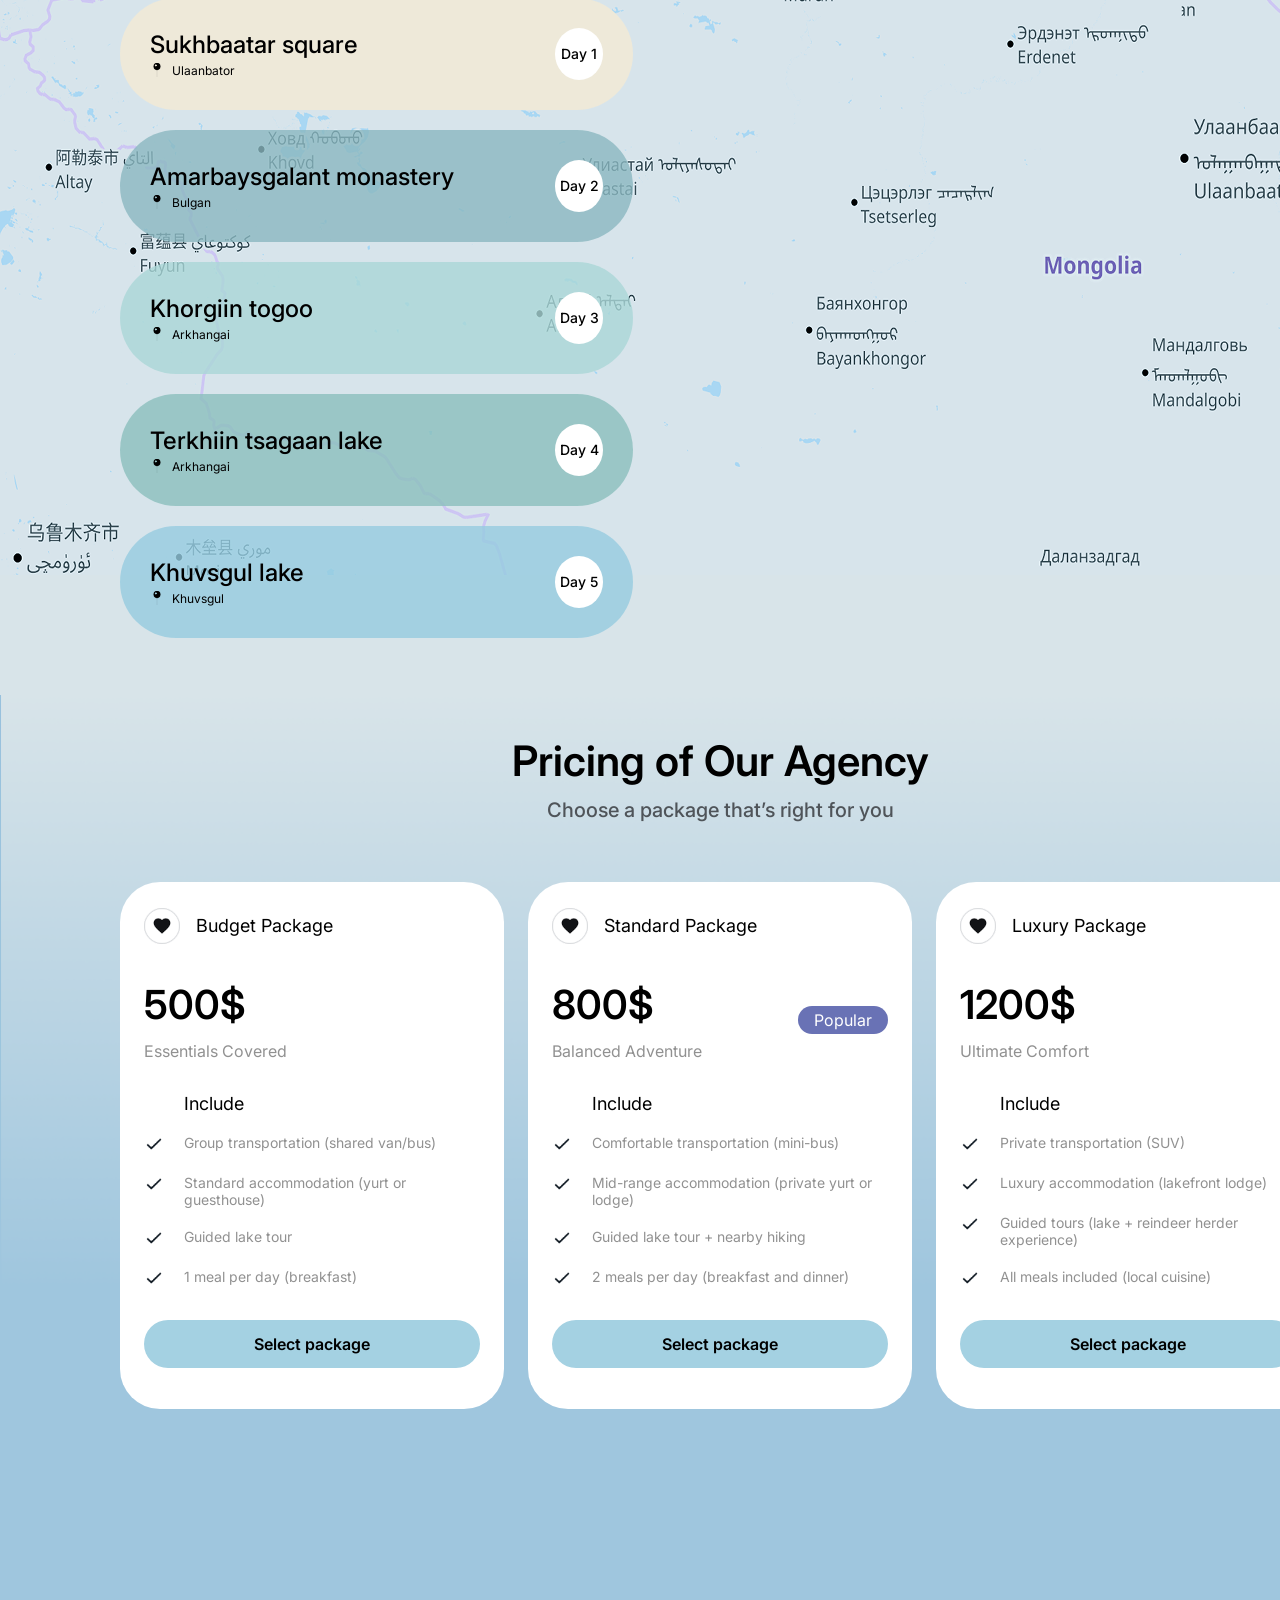
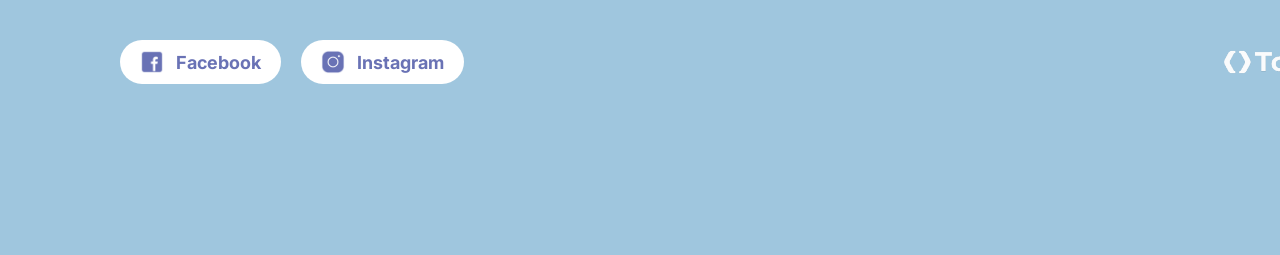
<file: Pinetour.html>
<!doctype html>
<html lang="en">
  <head>
    <meta charset="UTF-8" />
    <meta name="viewport" content="width=device-width, initial-scale=1.0" />
    <title>Pinetour</title>
    <link rel="stylesheet" href="style.css" />
  </head>
  <body>
    <main class="container">
      <section id="hero">
        <header id="headerContainer">
          <img src="/Images/Logo.png" alt="logo" class="logo" />
          <div id="navButtonContainer">
            <nav class="navButton">Home</nav>
            <nav class="navButton">About</nav>
            <nav class="navButton">Contact</nav>
            <img src="/Images/icon-user.png" alt="user" id="user" />
          </div>
          <div id="languageChanger">EN</div>
        </header>
        <div id="heroTextContainer">
          <p id="pure">Pure magic</p>
          <p id="awaits">Awaits!</p>
          <p id="heronumber">2024</p>
        </div>
      </section>
      <section id="location">
        <div class="card">
          <img
            src="/Images/sec2-location1.png"
            alt="location"
            class="cardImg"
          />
          <div class="cardImgOver"></div>
          <p class="cardText">Terkhiin Tsagaan Nuur</p>
        </div>
        <div class="card">
          <img
            src="/Images/sec2-location2.png"
            alt="location"
            class="cardImg"
          />
          <div class="cardImgOver"></div>
          <p class="cardText">Amarbayasgalant Monastery</p>
        </div>
        <div class="card">
          <img
            src="/Images/sec2-location3.png"
            alt="location"
            class="cardImg"
          />
          <div class="cardImgOver"></div>
          <p class="cardText">Khuvsgul lake</p>
        </div>
        <div class="card">
          <img
            src="/Images/sec2-location4.png"
            alt="location"
            class="cardImg"
          />
          <div class="cardImgOver"></div>
          <p class="cardText">Khorgiin togoo</p>
        </div>
      </section>
      <section id="roadmap">
        <div class="titleTextContainer">
          <p class="bigTitleText">Destination of Our Agency</p>
          <p class="smallTitleText">Pack your bags and get ready</p>
        </div>
        <div id="roadCardContainer">
          <div class="roadCard cardBg-1">
            <div class="cardTextCon">
              <p class="bigText">Sukhbaatar square</p>
              <div class="labelCon">
                <img src="/Images/icon-pin.png" alt="" class="labelIcon" />
                <p class="LabelText">Ulaanbator</p>
              </div>
            </div>
            <div class="DateContainer">Day 1</div>
          </div>

          <div class="roadCard cardBg-2">
            <div class="cardTextCon">
              <p class="bigText">Amarbaysgalant monastery</p>
              <div class="labelCon">
                <img src="/Images/icon-pin.png" alt="" class="labelIcon" />
                <p class="LabelText">Bulgan</p>
              </div>
            </div>
            <div class="DateContainer">Day 2</div>
          </div>

          <div class="roadCard cardBg-3">
            <div class="cardTextCon">
              <p class="bigText">Khorgiin togoo</p>
              <div class="labelCon">
                <img src="/Images/icon-pin.png" alt="" class="labelIcon" />
                <p class="LabelText">Arkhangai</p>
              </div>
            </div>
            <div class="DateContainer">Day 3</div>
          </div>
          <div class="roadCard cardBg-4">
            <div class="cardTextCon">
              <p class="bigText">Terkhiin tsagaan lake</p>
              <div class="labelCon">
                <img src="/Images/icon-pin.png" alt="" class="labelIcon" />
                <p class="LabelText">Arkhangai</p>
              </div>
            </div>
            <div class="DateContainer">Day 4</div>
          </div>
          <div class="roadCard cardBg-5">
            <div class="cardTextCon">
              <p class="bigText">Khuvsgul lake</p>
              <div class="labelCon">
                <img src="/Images/icon-pin.png" alt="" class="labelIcon" />
                <p class="LabelText">Khuvsgul</p>
              </div>
            </div>
            <div class="DateContainer">Day 5</div>
          </div>
          <img
            src="/Images/sec3-day1.png"
            alt="Ulaanbaator"
            class="roadImage"
            id="day1Position"
          />
          <img
            src="/Images/sec3-day2.png"
            alt="Ulaanbaator"
            class="roadImage"
            id="day2Position"
          />
          <img
            src="/Images/sec3-day3.png"
            alt="Ulaanbaator"
            class="roadImage"
            id="day3Position"
          />
          <img
            src="/Images/sec3-day5.png"
            alt="Ulaanbaator"
            class="roadImage"
            id="day4Position"
          />
          <img
            src="/Images/sec3-day4.png"
            alt="Ulaanbaator"
            class="roadImage"
            id="day5Position"
          />
        </div>
      </section>
      <section id="price">
        <div class="titleTextContainer">
          <p class="bigTitleText">Pricing of Our Agency</p>
          <p class="smallTitleText">Choose a package that’s right for you</p>
        </div>
        <div id="priceCardcon">
          <div class="priceCard">
            <div>
              <div class="priceCardTop">
                <img src="/Images/icon-fav.png" alt="" class="priceCardIcon" />
                <p class="priceHeaderText">Budget Package</p>
              </div>
              <div class="priceCardContent">
                <div class="priceBigTextcon">
                  <p class="priceBigtext">500$</p>
                  <p class="priceSmallText">Essentials Covered</p>
                </div>
                <div class="priceListCon">
                  <p class="listTitle">Include</p>
                  <div class="listCon">
                    <img class="listIcon" src="/Images/icon-check.png" alt="" />
                    <p class="listText">
                      Group transportation (shared van/bus)
                    </p>
                  </div>
                  <div class="listCon">
                    <img class="listIcon" src="/Images/icon-check.png" alt="" />
                    <p class="listText">
                      Standard accommodation (yurt or guesthouse)
                    </p>
                  </div>
                  <div class="listCon">
                    <img class="listIcon" src="/Images/icon-check.png" alt="" />
                    <p class="listText">Guided lake tour</p>
                  </div>
                  <div class="listCon">
                    <img class="listIcon" src="/Images/icon-check.png" alt="" />
                    <p class="listText">1 meal per day (breakfast)</p>
                  </div>
                </div>
                <div class="priceCardBtn">
                  <p class="priceBtnText">Select package</p>
                </div>
              </div>
            </div>
          </div>
          <div class="priceCard">
            <div>
              <div class="priceCardTop">
                <img src="/Images/icon-fav.png" alt="" class="priceCardIcon" />
                <p class="priceHeaderText">Standard Package</p>
              </div>
              <div class="priceCardContent">
                <div id="priceTextBadge">
                  <div class="priceBigTextcon">
                    <p class="priceBigtext">800$</p>
                    <p class="priceSmallText">Balanced Adventure</p>
                  </div>
                  <div class="priceBadge">
                    <p class="priceBadgeText">Popular</p>
                  </div>
                </div>
                <div class="priceListCon">
                  <p class="listTitle">Include</p>
                  <div class="listCon">
                    <img class="listIcon" src="/Images/icon-check.png" alt="" />
                    <p class="listText">
                      Comfortable transportation (mini-bus)
                    </p>
                  </div>
                  <div class="listCon">
                    <img class="listIcon" src="/Images/icon-check.png" alt="" />
                    <p class="listText">
                      Mid-range accommodation (private yurt or lodge)
                    </p>
                  </div>
                  <div class="listCon">
                    <img class="listIcon" src="/Images/icon-check.png" alt="" />
                    <p class="listText">Guided lake tour + nearby hiking</p>
                  </div>
                  <div class="listCon">
                    <img class="listIcon" src="/Images/icon-check.png" alt="" />
                    <p class="listText">
                      2 meals per day (breakfast and dinner)
                    </p>
                  </div>
                </div>
                <div class="priceCardBtn">
                  <p class="priceBtnText">Select package</p>
                </div>
              </div>
            </div>
          </div>
          <div class="priceCard">
            <div>
              <div class="priceCardTop">
                <img src="/Images/icon-fav.png" alt="" class="priceCardIcon" />
                <p class="priceHeaderText">Luxury Package</p>
              </div>
              <div class="priceCardContent">
                <div class="priceBigTextcon">
                  <p class="priceBigtext">1200$</p>
                  <p class="priceSmallText">Ultimate Comfort</p>
                </div>
                <div class="priceListCon">
                  <p class="listTitle">Include</p>
                  <div class="listCon">
                    <img class="listIcon" src="/Images/icon-check.png" alt="" />
                    <p class="listText">Private transportation (SUV)</p>
                  </div>
                  <div class="listCon">
                    <img class="listIcon" src="/Images/icon-check.png" alt="" />
                    <p class="listText">
                      Luxury accommodation (lakefront lodge)
                    </p>
                  </div>
                  <div class="listCon">
                    <img class="listIcon" src="/Images/icon-check.png" alt="" />
                    <p class="listText">
                      Guided tours (lake + reindeer herder experience)
                    </p>
                  </div>
                  <div class="listCon">
                    <img class="listIcon" src="/Images/icon-check.png" alt="" />
                    <p class="listText">All meals included (local cuisine)</p>
                  </div>
                </div>
                <div class="priceCardBtn">
                  <p class="priceBtnText">Select package</p>
                </div>
              </div>
            </div>
          </div>
        </div>
        <footer id="footer">
          <div id="socialIconCon">
            <div class="socialIconBtn">
              <img class="socialIcon" src="/Images/icon-fb.png" alt="" />
              <p class="socialText">Facebook</p>
            </div>
            <div class="socialIconBtn">
              <img class="socialIcon" src="/Images/icon-insta.png" alt="" />
              <p class="socialText">Instagram</p>
            </div>
          </div>
          <img src="/Images/Logo.png" alt="logo" class="logo" />
        </footer>
      </section>
    </main>
  </body>
</html>
</file>
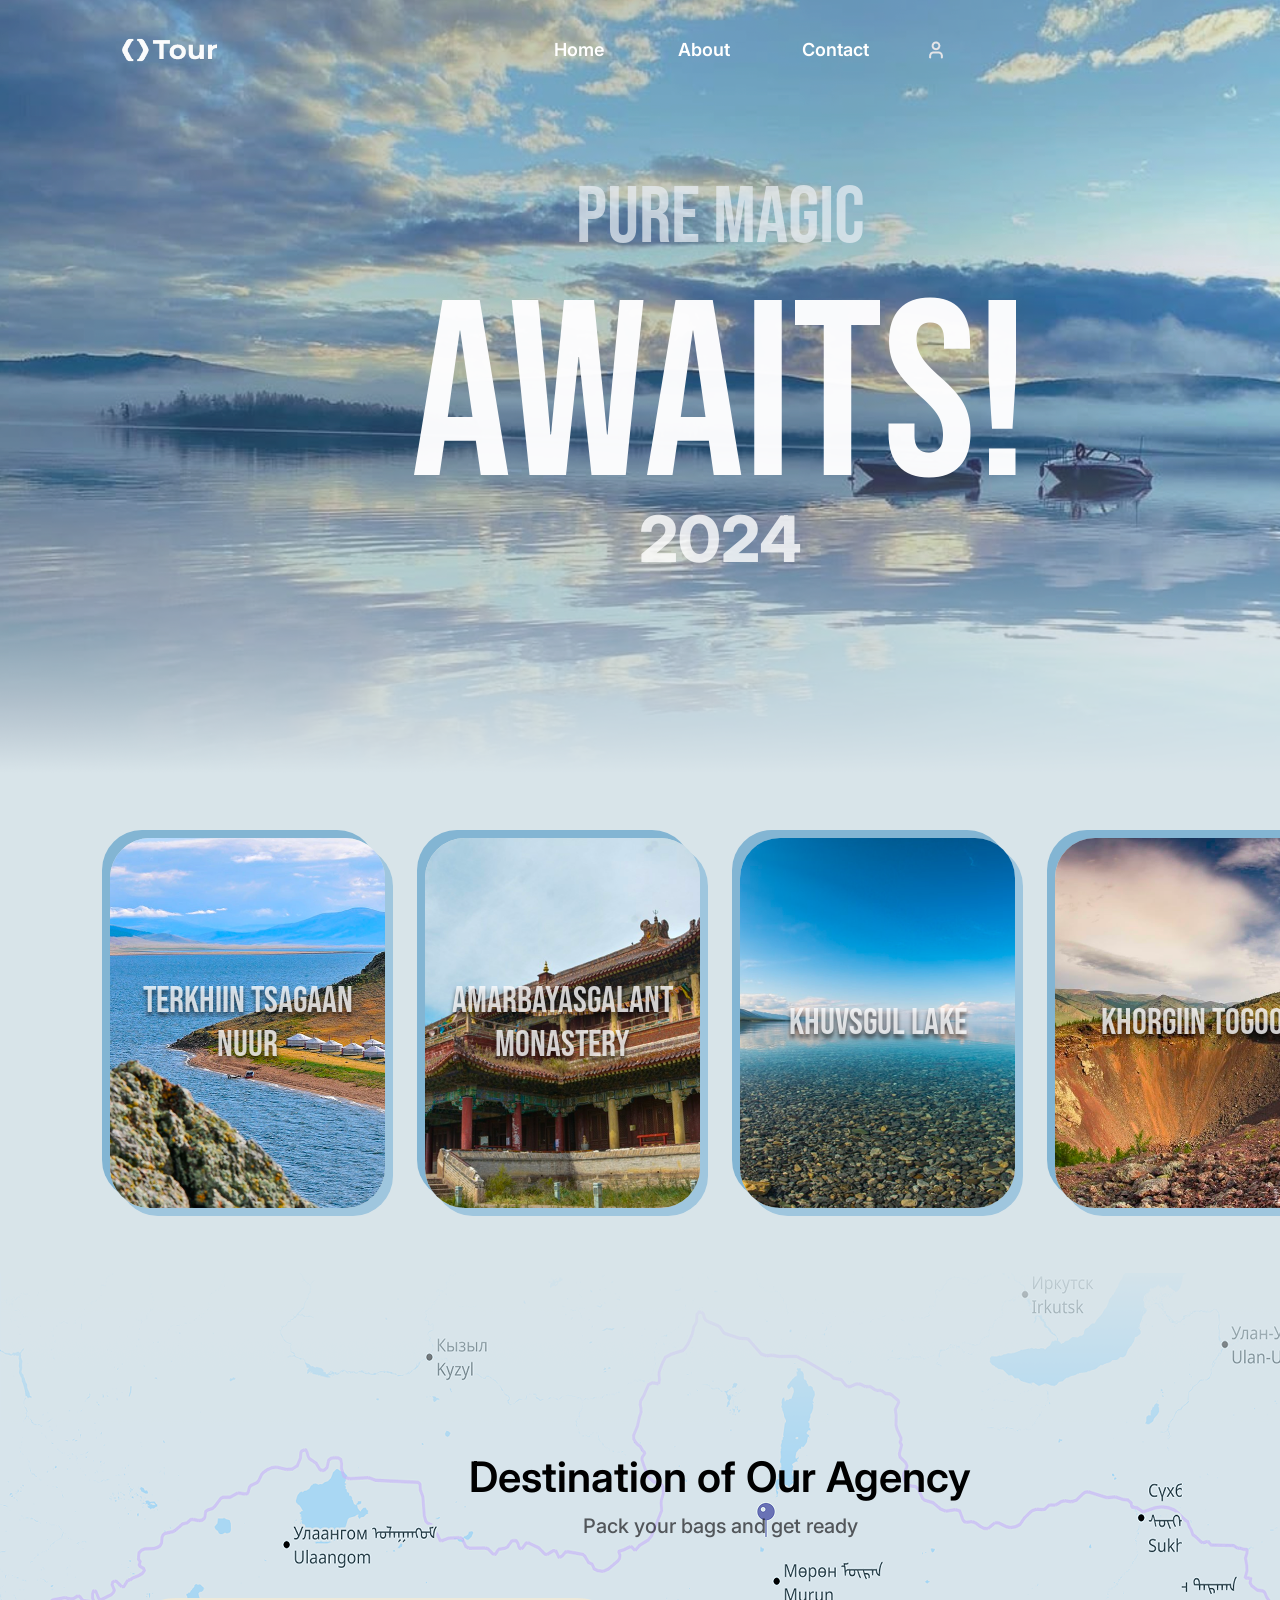
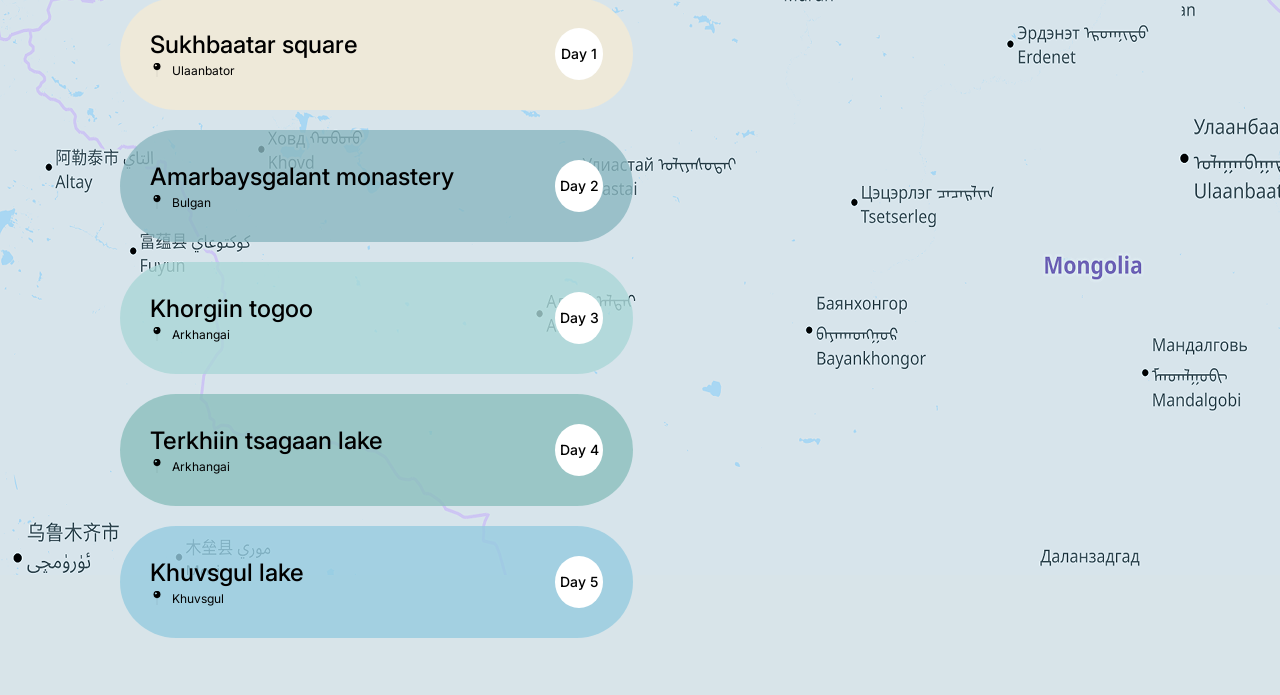
<file: second-pinetour/Pinetour-1.html>
<!doctype html>
<html lang="en">
  <head>
    <meta charset="UTF-8" />
    <meta name="viewport" content="width=device-width, initial-scale=1.0" />
    <title>Pinetour</title>
    <link rel="stylesheet" href="style.css" />
  </head>
  <body>
    <main class="container">
      <section id="hero">
        <header id="headerContainer">
          <img src="/Images/Logo.png" alt="logo" class="logo" />
          <div id="navButtonContainer">
            <nav class="navButton">Home</nav>
            <nav class="navButton">About</nav>
            <nav class="navButton">Contact</nav>
            <img src="/Images/icon-user.png" alt="user" id="user" />
          </div>
          <div id="languageChanger">EN</div>
        </header>
        <div id="heroTextContainer">
          <p id="pure">Pure magic</p>
          <p id="awaits">Awaits!</p>
          <p id="heronumber">2024</p>
        </div>
      </section>
      <section id="location">
        <div class="card">
          <img
            src="/Images/sec2-location1.png"
            alt="location"
            class="cardImg"
          />
          <p class="cardText">Terkhiin Tsagaan Nuur</p>
        </div>
        <div class="card">
          <img
            src="/Images/sec2-location2.png"
            alt="location"
            class="cardImg"
          />
          <p class="cardText">Amarbayasgalant Monastery</p>
        </div>
        <div class="card">
          <img
            src="/Images/sec2-location3.png"
            alt="location"
            class="cardImg"
          />
          <p class="cardText">Khuvsgul lake</p>
        </div>
        <div class="card">
          <img
            src="/Images/sec2-location4.png"
            alt="location"
            class="cardImg"
          />
          <p class="cardText">Khorgiin togoo</p>
        </div>
      </section>
      <section id="roadmap">
        <div class="titleTextContainer">
          <p class="bigTitleText">Destination of Our Agency</p>
          <p class="smallTitleText">Pack your bags and get ready</p>
        </div>
        <div id="roadCardContainer">
          <div class="roadCard cardBg-1">
            <div class="cardTextCon">
              <p class="bigText">Sukhbaatar square</p>
              <div class="labelCon">
                <img src="/Images/icon-pin.png" alt="" class="labelIcon" />
                <p class="LabelText">Ulaanbator</p>
              </div>
            </div>
            <div class="DateContainer">Day 1</div>
          </div>

          <div class="roadCard cardBg-2">
            <div class="cardTextCon">
              <p class="bigText">Amarbaysgalant monastery</p>
              <div class="labelCon">
                <img src="/Images/icon-pin.png" alt="" class="labelIcon" />
                <p class="LabelText">Bulgan</p>
              </div>
            </div>
            <div class="DateContainer">Day 2</div>
          </div>

          <div class="roadCard cardBg-3">
            <div class="cardTextCon">
              <p class="bigText">Khorgiin togoo</p>
              <div class="labelCon">
                <img src="/Images/icon-pin.png" alt="" class="labelIcon" />
                <p class="LabelText">Arkhangai</p>
              </div>
            </div>
            <div class="DateContainer">Day 3</div>
          </div>
          <div class="roadCard cardBg-4">
            <div class="cardTextCon">
              <p class="bigText">Terkhiin tsagaan lake</p>
              <div class="labelCon">
                <img src="/Images/icon-pin.png" alt="" class="labelIcon" />
                <p class="LabelText">Arkhangai</p>
              </div>
            </div>
            <div class="DateContainer">Day 4</div>
          </div>
          <div class="roadCard cardBg-5">
            <div class="cardTextCon">
              <p class="bigText">Khuvsgul lake</p>
              <div class="labelCon">
                <img src="/Images/icon-pin.png" alt="" class="labelIcon" />
                <p class="LabelText">Khuvsgul</p>
              </div>
            </div>
            <div class="DateContainer">Day 5</div>
          </div>
          <img
            src="/Images/sec3-day1.png"
            alt="Ulaanbaator"
            class="roadImage"
            id="day1Position"
          />
          <img
            src="/Images/sec3-day2.png"
            alt="Ulaanbaator"
            class="roadImage"
            id="day2Position"
          />
          <img
            src="/Images/sec3-day3.png"
            alt="Ulaanbaator"
            class="roadImage"
            id="day3Position"
          />
          <img
            src="/Images/sec3-day5.png"
            alt="Ulaanbaator"
            class="roadImage"
            id="day4Position"
          />
          <img
            src="/Images/sec3-day4.png"
            alt="Ulaanbaator"
            class="roadImage"
            id="day5Position"
          />
        </div>
      </section>
    </main>
    <footer class="container"></footer>
  </body>
</html>
</file>
<file: Pinetour/style.css>
@import url("https://fonts.googleapis.com/css2?family=Bebas+Neue&family=Inter:ital,opsz,wght@0,14..32,100..900;1,14..32,100..900&display=swap");
html {
  scroll-behavior: smooth;
}
body {
  margin: 0;
  padding: 0;
  box-sizing: border-box;
  background: linear-gradient(to bottom, #83b5d3, #d7e4eb);
}
.container {
  width: 1440px;
  margin-inline: auto;
  position: relative;
}

#hero {
  background-image: url(/assets/sec1-bg.png);
  height: 773px;
}

#headerContainer {
  display: flex;
  justify-content: space-between;
  align-items: center;
  padding-inline: 118px;
  height: 80px;
  width: 1204px;
  position: fixed;
  background-color: #ffffff2a;
  backdrop-filter: blur(8px);
  z-index: 10;
}

.logo {
  height: 34px;
  width: 100px;
}

#navButtonContainer {
  display: flex;
  justify-content: center;
  align-items: center;
  gap: 24px;
}

.navButton {
  height: 22px;
  width: 100px;
  font-family: "Inter", sans-serif;
  font-size: 18px;
  font-weight: 600;
  color: #ffffff;
  background-color: #83b5d36a;
  backdrop-filter: blur(8px);
  display: flex;
  justify-content: center;
  padding-top: 8px;
  padding-bottom: 8px;
  padding-inline: 16px;
  border-radius: 8px;
  box-shadow: 4px 4px 32px #0000002a;
  text-decoration: none;
}

#user {
  height: 20px;
  width: 20px;
  background-color: #83b5d36a;
  backdrop-filter: blur(8px);
  display: flex;
  justify-content: center;
  padding-top: 8px;
  padding-bottom: 8px;
  padding-inline: 16px;
  border-radius: 8px;
  box-shadow: 4px 4px 32px #0000002a;
}

#languageChanger {
  height: 40px;
  width: 40px;
  border-radius: 24px;
  background-color: white;
  display: flex;
  justify-content: center;
  align-items: center;
  font-family: Inter, sans-serif;
  font-size: 14px;
  font-weight: 600;
}

#pure {
  font-size: 80px;
  font-family: "Bebas Neue";
  font-weight: 400;
  color: #e8edf2b8;
  height: 80px;
  margin: 0;
}

#awaits {
  font-size: 250px;
  font-family: "Bebas Neue";
  font-weight: 400;
  color: #fdfdfefa;
  height: 250px;
  margin: 0;
}

#heronumber {
  font-size: 64px;
  font-family: Inter, sans-serif;
  font-weight: 800;
  color: #ffffffcc;
  height: 64px;
  margin: 0;
}

#heroTextContainer {
  height: 100%;
  display: flex;
  justify-content: center;
  flex-direction: column;
  align-items: center;
}

#location {
  height: 500px;
  display: flex;
  justify-content: center;
  align-items: center;
  gap: 40px;
  background-color: #d8e4e9;
}

.card {
  width: 275px;
  height: 370px;
  border-radius: 40px;
  box-shadow:
    -8px -8px #83b5d3,
    8px 8px #9fc6de;
  display: flex;
  justify-content: center;
  align-items: center;
  position: relative;
}

.cardText {
  font-size: 37px;
  font-family: "Bebas Neue";
  font-weight: 400;
  color: #fdfdfecc;
  text-align: center;
  text-shadow: 0px 4px 4px #000000a6;
  position: absolute;
  z-index: 3;
}

.cardImgOver {
  position: absolute;
  width: 100%;
  height: 100%;
  border-radius: 40px;
  background-color: #9db8da;
  opacity: 20%;
  z-index: 2;
}

.cardImg {
  position: absolute;
  width: 100%;
  height: 100%;
  border-radius: 40px;
  z-index: 1;
}

.card:hover .cardImg {
  filter: brightness(0.7);
}

#roadmap {
  height: 902px;
  background-image: url(/assets/sec3-bg.png);
  background-size: cover;
  padding-top: 120px;
  display: flex;
  justify-content: center;
  flex-direction: column;
  align-items: center;
  gap: 60px;
  position: relative;
}

.titleTextContainer {
  display: flex;
  justify-content: center;
  flex-direction: column;
  align-items: center;
  gap: 12px;
}

.bigTitleText {
  font-family: Inter, sans-serif;
  font-weight: 600;
  font-size: 42px;
  text-align: center;
  margin: 0;
}

.smallTitleText {
  font-family: Inter, sans-serif;
  font-weight: 500;
  font-size: 20px;
  text-align: center;
  color: #18181bb2;
  margin: 0;
}

#roadCardContainer {
  width: 1200px;
  height: 640px;
  display: flex;
  justify-content: start;
  flex-direction: column;
  gap: 20px;
  position: relative;
}

.roadCard {
  width: 453px;
  height: 112px;
  border-radius: 120px;
  display: flex;
  justify-content: space-between;
  align-items: center;
  padding-inline: 30px;
  position: relative;
}

.roadImage {
  height: 245px;
  width: 245px;
  position: absolute;
  opacity: 0;
}

#roadCardContainer:has(.cardBg-1:hover) #day1Position {
  opacity: 1;
}

#roadCardContainer:has(.cardBg-2:hover) #day2Position {
  opacity: 1;
}

#roadCardContainer:has(.cardBg-3:hover) #day3Position {
  opacity: 1;
}

#roadCardContainer:has(.cardBg-4:hover) #day4Position {
  opacity: 1;
}

#roadCardContainer:has(.cardBg-5:hover) #day5Position {
  opacity: 1;
}

.roadCard:hover {
  outline: white 4px solid;
}

.cardTextCon {
  display: flex;
  justify-content: start;
  flex-direction: column;
  align-items: start;
  gap: 4px;
}

.bigText {
  font-family: Inter, sans-serif;
  font-weight: 500;
  font-size: 24px;
  margin: 0;
}

.labelCon {
  display: flex;
  justify-content: start;
  align-items: center;
  gap: 8px;
}

.LabelText {
  font-weight: 400;
  font-size: 12px;
  font-family: Inter, sans-serif;
  margin: 0;
}

.labelIcon {
  height: 14px;
  width: 14px;
}

.DateContainer {
  height: 52px;
  width: 48px;
  background-color: white;
  border-radius: 50%;
  display: flex;
  justify-content: center;
  align-items: center;
  font-family: Inter, sans-serif;
  font-weight: 500;
  font-size: 14px;
  color: black;
}

#day1Position {
  top: 65px;
  left: 912px;
}

#day2Position {
  bottom: 420px;
  left: 712px;
}

#day3Position {
  top: 82px;
  left: 583px;
}

#day4Position {
  bottom: 458px;
  left: 532px;
}

#day5Position {
  bottom: 458px;
  left: 700px;
}

.cardBg-1 {
  background-color: #eee9d9;
}
.cardBg-2 {
  background-color: #8bb8c1cc;
}
.cardBg-3 {
  background-color: #aad8d7cc;
}
.cardBg-4 {
  background-color: #8bc0bdcc;
}
.cardBg-5 {
  background-color: #97cce0cc;
}

#price {
  height: 1120px;
  background-image: url(/assets/sec4-bg.png);
  background-size: cover;
  display: flex;
  padding-top: 40px;
  justify-content: start;
  flex-direction: column;
  align-items: center;
  gap: 60px;
  position: relative;
}
#priceCardcon {
  display: flex;
  justify-content: center;
  align-items: center;
  gap: 24px;
}

.priceCard {
  width: 384px;
  height: 527px;
  background-color: white;
  border-radius: 40px;
  display: flex;
  justify-content: center;
  flex-direction: column;
}

.priceCard:hover {
  box-shadow:
    -8px -8px #2e414740,
    8px 8px #29728b40;
}

.priceCard:hover .priceCardBtn {
  background-color: #000000;
  display: flex;
  justify-content: center;
  flex-direction: row;
  align-items: center;
  border-radius: 999px;
  height: 48px;
  width: 100%;
  color: white;
}

.priceCardTop {
  display: flex;
  justify-content: start;
  align-items: center;
  padding: 32px 24px 24px 24px;
  gap: 16px;
}

.priceCardIcon {
  height: 36px;
  width: 36px;
}

.priceHeaderText {
  font-family: inter;
  font-size: 18px;
  font-weight: 400;
  margin: 0px;
}

.priceCardContent {
  display: flex;
  justify-content: start;
  flex-direction: column;
  align-items: start;
  padding: 12px 24px 48px 24px;
  gap: 32px;
}

#priceTextBadge {
  display: flex;
  justify-content: space-between;
  align-items: center;
  width: 336px;
}

.priceBigTextcon {
  display: flex;
  justify-content: start;
  flex-direction: column;
  align-items: start;
  gap: 12px;
}

.priceBigtext {
  font-family: inter;
  font-size: 40px;
  font-weight: 600;
  margin: 0;
}

.priceSmallText {
  font-family: inter;
  font-size: 16px;
  font-weight: 400;
  color: #919191;
  margin: 0;
}

.priceBadge {
  background-color: #6972b5;
  display: flex;
  justify-content: center;
  flex-direction: row;
  border-radius: 999px;
}

.priceBadgeText {
  font-family: inter;
  font-size: 16px;
  font-weight: 400;
  color: white;
  margin: 0;
  padding: 4px 16px 4px 16px;
}

.priceListCon {
  display: flex;
  justify-content: start;
  flex-direction: column;
  gap: 20px;
}
.listTitle {
  font-family: inter;
  font-size: 18px;
  font-weight: 400;
  margin: 0px;
  padding: 0px 40px 0px 40px;
}

.listCon {
  display: flex;
  justify-content: start;
  gap: 20px;
}

.listIcon {
  width: 20px;
  height: 20px;
}

.listText {
  color: #919191;
  font-family: inter;
  font-size: 14px;
  font-weight: 400;
  margin: 0px;
}
.priceCardBtn {
  background-color: #a4d1e2;
  display: flex;
  justify-content: center;
  flex-direction: row;
  align-items: center;
  border-radius: 999px;
  height: 48px;
  width: 100%;
}

.priceBtnText {
  font-family: inter;
  font-size: 16px;
  font-weight: 600;
  margin: 0px;
  padding: 0px 40px 0px 40px;
}

#footer {
  width: 1200px;
  height: 204px;
  background-color: #9fc6de;
  display: flex;
  justify-content: space-between;
  align-items: center;
  margin: auto;
  gap: 80px;
}

#socialIconCon {
  display: flex;
  justify-content: space-between;
  align-items: center;
  gap: 20px;
}

.socialIconBtn {
  background-color: white;
  display: flex;
  justify-content: center;
  align-items: center;
  padding: 10px 20px 10px 20px;
  border-radius: 999px;
  gap: 12px;
}

.socialIcon {
  width: 24px;
  height: 24px;
}

.socialText {
  font-size: 18px;
  font-family: inter;
  font-weight: 700;
  color: #6972b5;
  margin: 0;
}
</file>
<file: style.css>
@import url("https://fonts.googleapis.com/css2?family=Bebas+Neue&family=Inter:ital,opsz,wght@0,14..32,100..900;1,14..32,100..900&display=swap");
body {
  margin: 0;
  padding: 0;
  box-sizing: border-box;
  background: linear-gradient(to bottom, #83b5d3, #d7e4eb);
}
.container {
  width: 1440px;
  margin-inline: auto;
  position: relative;
}

#hero {
  background-image: url(/Images/sec1-bg.png);
  height: 773px;
}

#headerContainer {
  display: flex;
  justify-content: space-between;
  align-items: center;
  padding-inline: 118px;
  height: 100px;
  width: 1204px;
  position: fixed;
}

.logo {
  height: 34px;
  width: 100px;
}

#navButtonContainer {
  display: flex;
  justify-content: center;
  align-items: center;
  gap: 24px;
}

.navButton {
  height: 22px;
  width: 100px;
  font-family: "Inter", sans-serif;
  font-size: 18px;
  font-weight: 600;
  color: white;
}

#user {
  height: 20px;
  width: 20px;
}

#languageChanger {
  height: 40px;
  width: 40px;
  border-radius: 24px;
  background-color: white;
  display: flex;
  justify-content: center;
  align-items: center;
  font-family: Inter, sans-serif;
  font-size: 14px;
  font-weight: 600;
}

#pure {
  font-size: 80px;
  font-family: "Bebas Neue";
  font-weight: 400;
  color: #e8edf2b8;
  height: 80px;
  margin: 0;
}

#awaits {
  font-size: 250px;
  font-family: "Bebas Neue";
  font-weight: 400;
  color: #fdfdfefa;
  height: 250px;
  margin: 0;
}

#heronumber {
  font-size: 64px;
  font-family: Inter, sans-serif;
  font-weight: 800;
  color: #ffffffcc;
  height: 64px;
  margin: 0;
}

#heroTextContainer {
  height: 100%;
  display: flex;
  justify-content: center;
  flex-direction: column;
  align-items: center;
}

#location {
  height: 500px;
  display: flex;
  justify-content: center;
  align-items: center;
  gap: 40px;
  background-color: #d8e4e9;
}

.card {
  width: 275px;
  height: 370px;
  border-radius: 40px;
  box-shadow:
    -8px -8px #83b5d3,
    8px 8px #9fc6de;
  display: flex;
  justify-content: center;
  align-items: center;
  position: relative;
}

.cardText {
  font-size: 37px;
  font-family: "Bebas Neue";
  font-weight: 400;
  color: #fdfdfecc;
  text-align: center;
  text-shadow: 0px 4px 4px #000000a6;
  position: absolute;
  z-index: 3;
}

.cardImgOver {
  position: absolute;
  width: 100%;
  height: 100%;
  border-radius: 40px;
  background-color: #9db8da;
  opacity: 20%;
  z-index: 2;
}

.cardImg {
  position: absolute;
  width: 100%;
  height: 100%;
  border-radius: 40px;
  z-index: 1;
}

.card:hover .cardImg {
  filter: brightness(0.7);
}

#roadmap {
  height: 902px;
  background-image: url(/Images/sec3-bg.png);
  background-size: cover;
  padding-top: 120px;
  display: flex;
  justify-content: center;
  flex-direction: column;
  align-items: center;
  gap: 60px;
  position: relative;
}

.titleTextContainer {
  display: flex;
  justify-content: center;
  flex-direction: column;
  align-items: center;
  gap: 12px;
}

.bigTitleText {
  font-family: Inter, sans-serif;
  font-weight: 600;
  font-size: 42px;
  text-align: center;
  margin: 0;
}

.smallTitleText {
  font-family: Inter, sans-serif;
  font-weight: 500;
  font-size: 20px;
  text-align: center;
  color: #18181bb2;
  margin: 0;
}

#roadCardContainer {
  width: 1200px;
  height: 640px;
  display: flex;
  justify-content: start;
  flex-direction: column;
  gap: 20px;
  position: relative;
}

.roadCard {
  width: 453px;
  height: 112px;
  border-radius: 120px;
  display: flex;
  justify-content: space-between;
  align-items: center;
  padding-inline: 30px;
  position: relative;
}

.roadImage {
  height: 245px;
  width: 245px;
  position: absolute;
  opacity: 0;
}

#roadCardContainer:has(.cardBg-1:hover) #day1Position {
  opacity: 1;
}

#roadCardContainer:has(.cardBg-2:hover) #day2Position {
  opacity: 1;
}

#roadCardContainer:has(.cardBg-3:hover) #day3Position {
  opacity: 1;
}

#roadCardContainer:has(.cardBg-4:hover) #day4Position {
  opacity: 1;
}

#roadCardContainer:has(.cardBg-5:hover) #day5Position {
  opacity: 1;
}

.roadCard:hover {
  outline: white 4px solid;
}

.cardTextCon {
  display: flex;
  justify-content: start;
  flex-direction: column;
  align-items: start;
  gap: 4px;
}

.bigText {
  font-family: Inter, sans-serif;
  font-weight: 500;
  font-size: 24px;
  margin: 0;
}

.labelCon {
  display: flex;
  justify-content: start;
  align-items: center;
  gap: 8px;
}

.LabelText {
  font-weight: 400;
  font-size: 12px;
  font-family: Inter, sans-serif;
  margin: 0;
}

.labelIcon {
  height: 14px;
  width: 14px;
}

.DateContainer {
  height: 52px;
  width: 48px;
  background-color: white;
  border-radius: 50%;
  display: flex;
  justify-content: center;
  align-items: center;
  font-family: Inter, sans-serif;
  font-weight: 500;
  font-size: 14px;
  color: black;
}

#day1Position {
  top: 65px;
  left: 912px;
}

#day2Position {
  bottom: 420px;
  left: 712px;
}

#day3Position {
  top: 82px;
  left: 583px;
}

#day4Position {
  bottom: 458px;
  left: 532px;
}

#day5Position {
  bottom: 458px;
  left: 700px;
}

.cardBg-1 {
  background-color: #eee9d9;
}
.cardBg-2 {
  background-color: #8bb8c1cc;
}
.cardBg-3 {
  background-color: #aad8d7cc;
}
.cardBg-4 {
  background-color: #8bc0bdcc;
}
.cardBg-5 {
  background-color: #97cce0cc;
}

#price {
  height: 1120px;
  background-image: url(/Images/sec4-bg.png);
  background-size: cover;
  display: flex;
  padding-top: 40px;
  justify-content: start;
  flex-direction: column;
  align-items: center;
  gap: 60px;
  position: relative;
}
#priceCardcon {
  display: flex;
  justify-content: center;
  align-items: center;
  gap: 24px;
}

.priceCard {
  width: 384px;
  height: 527px;
  background-color: white;
  border-radius: 40px;
  display: flex;
  justify-content: center;
  flex-direction: column;
}

.priceCard:hover {
  box-shadow:
    -8px -8px #2e414740,
    8px 8px #29728b40;
}

.priceCard:hover .priceCardBtn {
  background-color: #000000;
  display: flex;
  justify-content: center;
  flex-direction: row;
  align-items: center;
  border-radius: 999px;
  height: 48px;
  width: 100%;
  color: white;
}

.priceCardTop {
  display: flex;
  justify-content: start;
  align-items: center;
  padding: 32px 24px 24px 24px;
  gap: 16px;
}

.priceCardIcon {
  height: 36px;
  width: 36px;
}

.priceHeaderText {
  font-family: inter;
  font-size: 18px;
  font-weight: 400;
  margin: 0px;
}

.priceCardContent {
  display: flex;
  justify-content: start;
  flex-direction: column;
  align-items: start;
  padding: 12px 24px 48px 24px;
  gap: 32px;
}

#priceTextBadge {
  display: flex;
  justify-content: space-between;
  align-items: center;
  width: 336px;
}

.priceBigTextcon {
  display: flex;
  justify-content: start;
  flex-direction: column;
  align-items: start;
  gap: 12px;
}

.priceBigtext {
  font-family: inter;
  font-size: 40px;
  font-weight: 600;
  margin: 0;
}

.priceSmallText {
  font-family: inter;
  font-size: 16px;
  font-weight: 400;
  color: #919191;
  margin: 0;
}

.priceBadge {
  background-color: #6972b5;
  display: flex;
  justify-content: center;
  flex-direction: row;
  border-radius: 999px;
}

.priceBadgeText {
  font-family: inter;
  font-size: 16px;
  font-weight: 400;
  color: white;
  margin: 0;
  padding: 4px 16px 4px 16px;
}

.priceListCon {
  display: flex;
  justify-content: start;
  flex-direction: column;
  gap: 20px;
}
.listTitle {
  font-family: inter;
  font-size: 18px;
  font-weight: 400;
  margin: 0px;
  padding: 0px 40px 0px 40px;
}

.listCon {
  display: flex;
  justify-content: start;
  gap: 20px;
}

.listIcon {
  width: 20px;
  height: 20px;
}

.listText {
  color: #919191;
  font-family: inter;
  font-size: 14px;
  font-weight: 400;
  margin: 0px;
}
.priceCardBtn {
  background-color: #a4d1e2;
  display: flex;
  justify-content: center;
  flex-direction: row;
  align-items: center;
  border-radius: 999px;
  height: 48px;
  width: 100%;
}

.priceBtnText {
  font-family: inter;
  font-size: 16px;
  font-weight: 600;
  margin: 0px;
  padding: 0px 40px 0px 40px;
}

#footer {
  width: 1200px;
  height: 204px;
  background-color: #9fc6de;
  display: flex;
  justify-content: space-between;
  align-items: center;
  margin: auto;
  gap: 80px;
}

#socialIconCon {
  display: flex;
  justify-content: space-between;
  align-items: center;
  gap: 20px;
}

.socialIconBtn {
  background-color: white;
  display: flex;
  justify-content: center;
  align-items: center;
  padding: 10px 20px 10px 20px;
  border-radius: 999px;
  gap: 12px;
}

.socialIcon {
  width: 24px;
  height: 24px;
}

.socialText {
  font-size: 18px;
  font-family: inter;
  font-weight: 700;
  color: #6972b5;
  margin: 0;
}
</file>
<file: second-pinetour/style.css>
@import url("https://fonts.googleapis.com/css2?family=Bebas+Neue&family=Inter:ital,opsz,wght@0,14..32,100..900;1,14..32,100..900&display=swap");
body {
  margin: 0;
  padding: 0;
  box-sizing: border-box;
}
.container {
  width: 1440px;
  margin-inline: auto;
}

#hero {
  background-image: url(/Images/sec1-bg.png);
  height: 773px;
}

#headerContainer {
  display: flex;
  justify-content: space-between;
  align-items: center;
  padding-inline: 118px;
  height: 100px;
}

.logo {
  height: 34px;
  width: 100px;
}
#navButtonContainer {
  display: flex;
  justify-content: center;
  align-items: center;
  gap: 24px;
}
.navButton {
  height: 22px;
  width: 100px;
  font-family: "Inter", sans-serif;
  font-size: 18px;
  font-weight: 600;
  color: white;
}

#user {
  height: 20px;
  width: 20px;
}

#languageChanger {
  height: 40px;
  width: 40px;
  border-radius: 24px;
  background-color: white;
  display: flex;
  justify-content: center;
  align-items: center;
  font-family: Inter, sans-serif;
  font-size: 14px;
  font-weight: 600;
}

#pure {
  font-size: 80px;
  font-family: "Bebas Neue";
  font-weight: 400;
  color: #e8edf2b8;
  height: 80px;
  margin: 0;
}

#awaits {
  font-size: 250px;
  font-family: "Bebas Neue";
  font-weight: 400;
  color: #fdfdfefa;
  height: 250px;
  margin: 0;
}

#heronumber {
  font-size: 64px;
  font-family: Inter, sans-serif;
  font-weight: 800;
  color: #ffffffcc;
  height: 64px;
  margin: 0;
}

#heroTextContainer {
  display: flex;
  justify-content: center;
  flex-direction: column;
  align-items: center;
  margin-top: 70px;
}

#location {
  height: 500px;
  display: flex;
  justify-content: center;
  align-items: center;
  gap: 40px;
  background-color: #d8e4e9;
}

.card {
  width: 275px;
  height: 370px;
  border-radius: 40px;
  box-shadow:
    -8px -8px #83b5d3,
    8px 8px #9fc6de;
  display: flex;
  justify-content: center;
  align-items: center;
  position: relative;
}

.cardText {
  font-size: 37px;
  font-family: "Bebas Neue";
  font-weight: 400;
  color: #fdfdfecc;
  text-align: center;
  text-shadow: 0px 4px 4px #000000a6;
  z-index: 3;
}

.cardImg {
  position: absolute;
  width: 100%;
  height: 100%;
  border-radius: 40px;
  background-color: rgba(157, 184, 218, 0.2);
  z-index: 1;
}

.cardImg:hover {
  filter: brightness(0.7);
}

#roadmap {
  height: 902px;
  background-image: url(/Images/sec3-bg.png);
  background-size: cover;
  padding-top: 120px;
  display: flex;
  justify-content: center;
  flex-direction: column;
  align-items: center;
  gap: 60px;
  position: relative;
}

.titleTextContainer {
  display: flex;
  justify-content: center;
  flex-direction: column;
  align-items: center;
  gap: 12px;
}

.bigTitleText {
  font-family: Inter, sans-serif;
  font-weight: 600;
  font-size: 42px;
  text-align: center;
  margin: 0;
}

.smallTitleText {
  font-family: Inter, sans-serif;
  font-weight: 500;
  font-size: 20px;
  text-align: center;
  color: #18181bb2;
  margin: 0;
}

#roadCardContainer {
  width: 1200px;
  height: 640px;
  display: flex;
  justify-content: start;
  flex-direction: column;
  gap: 20px;
  position: relative;
}

.roadCard {
  width: 453px;
  height: 112px;
  border-radius: 120px;
  display: flex;
  justify-content: space-between;
  align-items: center;
  padding-inline: 30px;
  position: relative;
}

.roadImage {
  height: 245px;
  width: 245px;
  position: absolute;
  opacity: 0;
}

/* .roadCard:hover .roadImage {
  opacity: 1;
} */

/* #cardBg-1:hover ~ #day1Position {
  opacity: 1;
} */

#roadCardContainer:has(.cardBg-1:hover) #day1Position {
  opacity: 1;
}

.roadCard:hover {
  outline: white 4px solid;
}

.cardTextCon {
  display: flex;
  justify-content: start;
  flex-direction: column;
  align-items: start;
  gap: 4px;
}

.bigText {
  font-family: Inter, sans-serif;
  font-weight: 500;
  font-size: 24px;
  margin: 0;
}

.labelCon {
  display: flex;
  justify-content: start;
  align-items: center;
  gap: 8px;
}

.LabelText {
  font-weight: 400;
  font-size: 12px;
  font-family: Inter, sans-serif;
  margin: 0;
}

.labelIcon {
  height: 14px;
  width: 14px;
}

.DateContainer {
  height: 52px;
  width: 48px;
  background-color: white;
  border-radius: 50%;
  display: flex;
  justify-content: center;
  align-items: center;
  font-family: Inter, sans-serif;
  font-weight: 500;
  font-size: 14px;
  color: black;
}

#day1Position {
  top: 65px;
  left: 912px;
}

#day2Position {
  bottom: 420px;
  left: 712px;
}

#day3Position {
  top: 82px;
  left: 583px;
}

#day4Position {
  bottom: 458px;
  left: 532px;
}

#day5Position {
  bottom: 458px;
  left: 700px;
}

.cardBg-1 {
  background-color: #eee9d9;
}
.cardBg-2 {
  background-color: #8bb8c1cc;
}
.cardBg-3 {
  background-color: #aad8d7cc;
}
.cardBg-4 {
  background-color: #8bc0bdcc;
}
.cardBg-5 {
  background-color: #97cce0cc;
}
</file>
